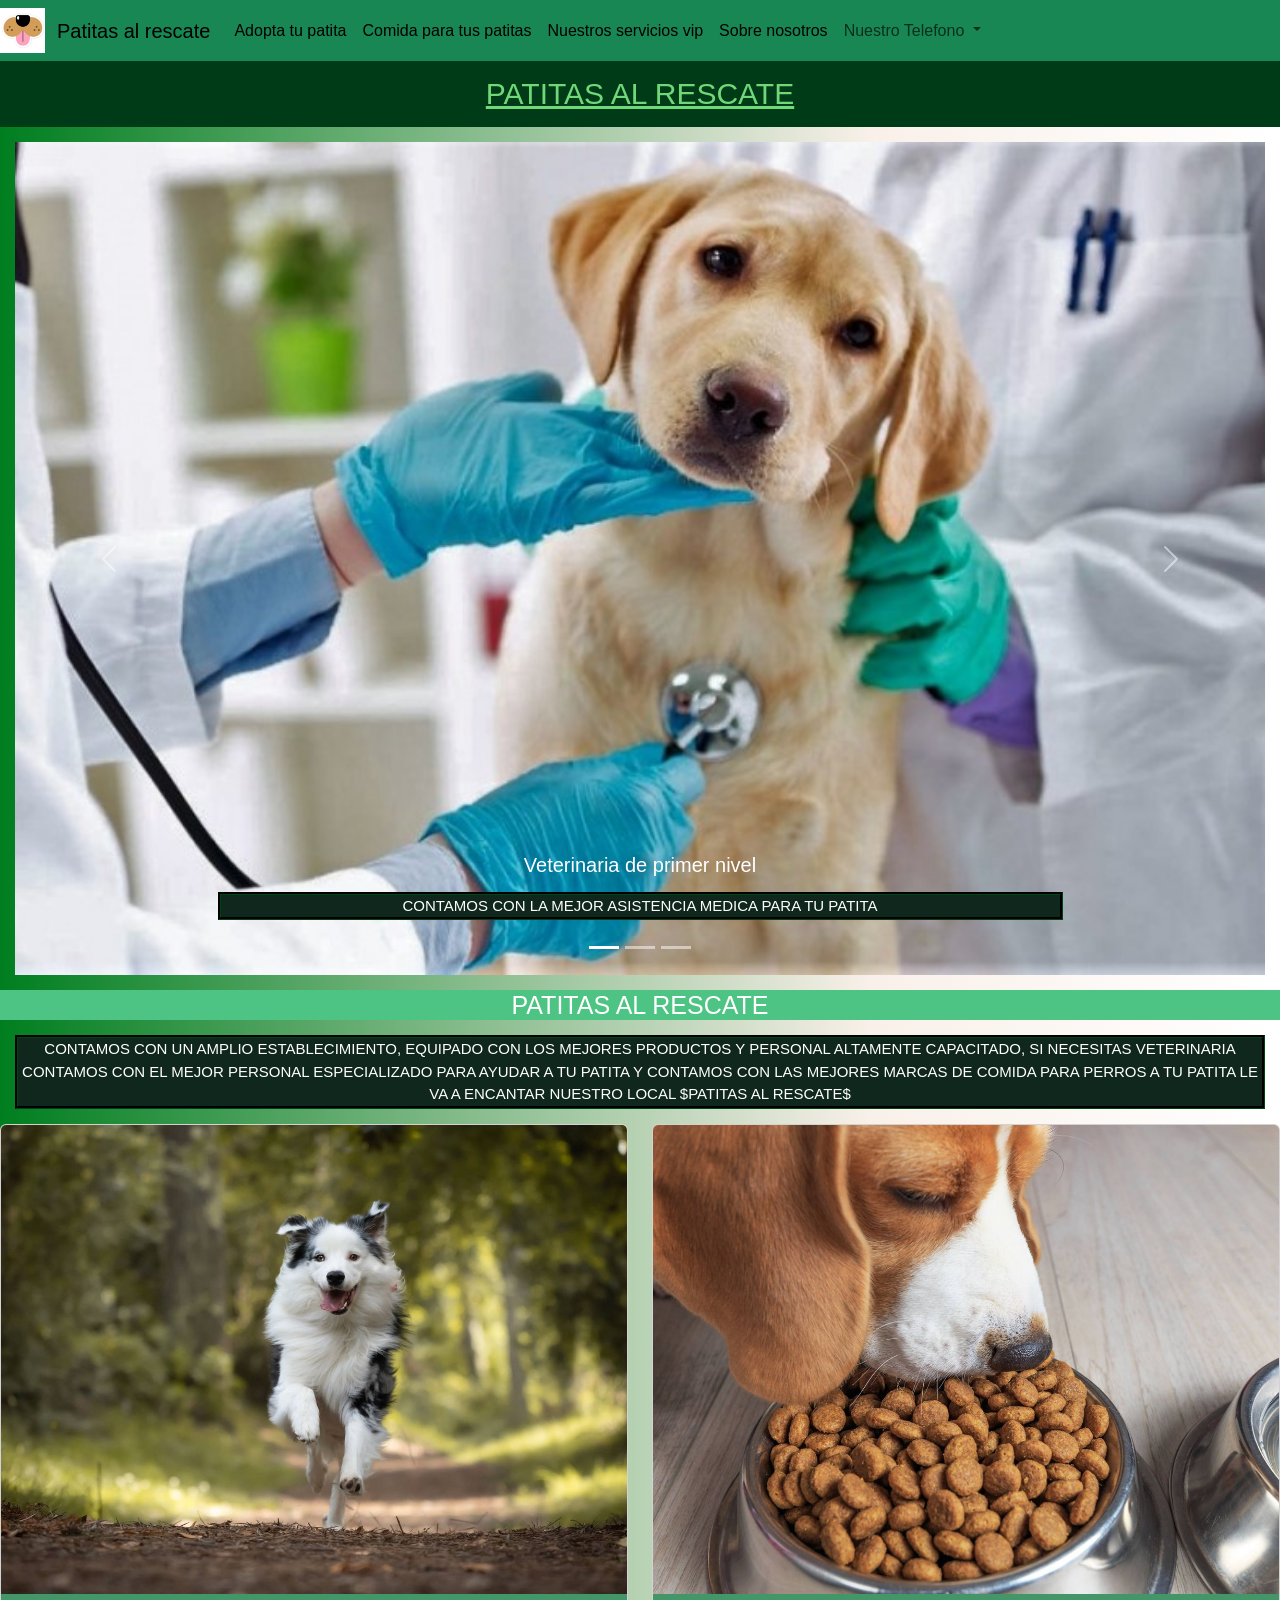
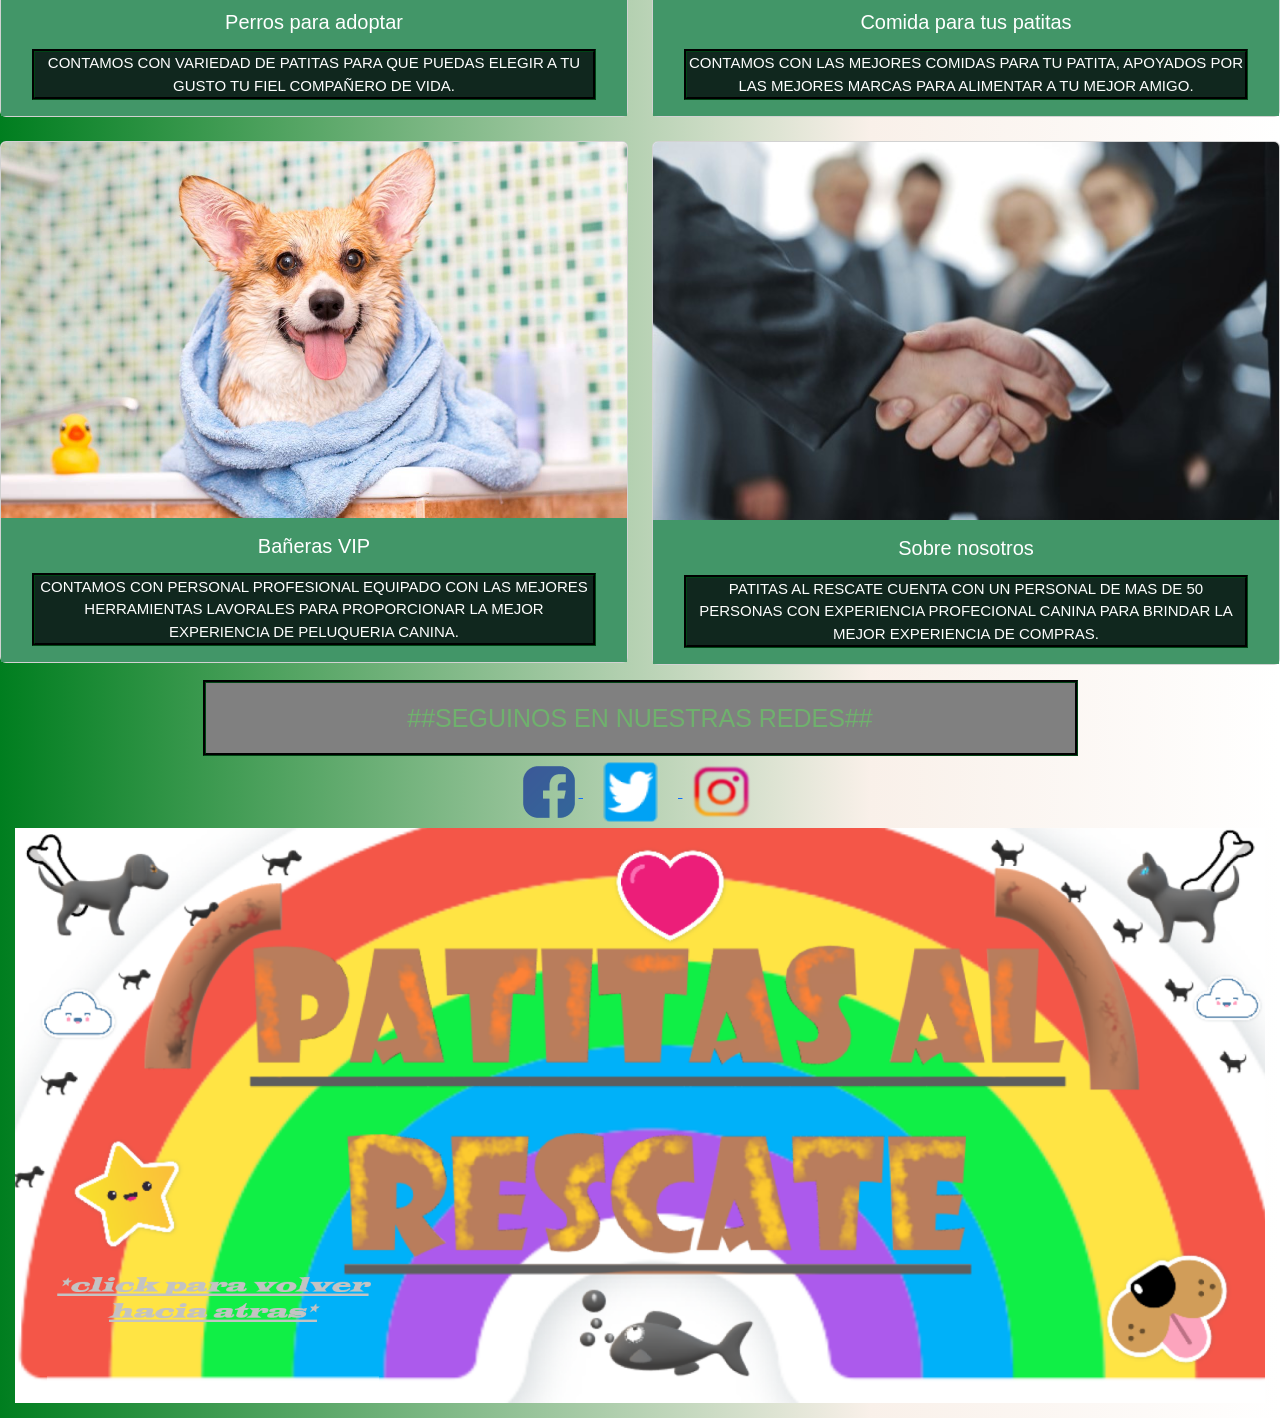
<file: index.html>
<!doctype html>
<html lang="en">
  <head>
    <!-- Required meta tags -->
    <meta charset="utf-8">
    <meta name="viewport" content="width=device-width, initial-scale=1">
    <meta name="keywords" content="Comida para perros,veterinaria,baño para mascotas,fotos de perros,local para accesorios de mascotas">
    <meta name="description" content="Patitas al rescate se dedica a mantener al dia tu perro,te damos los mejores consejos para tus patitas,te ofrecemos las mejores marcas de comidas para perros y el mejor servicio de peluqueria canina.">

   <!-- inicia boostrap -->
    <link href="https://cdn.jsdelivr.net/npm/bootstrap@5.1.3/dist/css/bootstrap.min.css" rel="stylesheet" integrity="sha384-1BmE4kWBq78iYhFldvKuhfTAU6auU8tT94WrHftjDbrCEXSU1oBoqyl2QvZ6jIW3" crossorigin="anonymous">

    <title>Patitas al rescate</title>
    <link rel="stylesheet" href="css/style.css">
    <link rel="icon" href="img/icono.png">
    <link rel="stylesheet" href="https://cdnjs.cloudflare.com/ajax/libs/animate.css/4.1.1/animate.min.css"/>

  </head>

  <!-- inicia body -->
  <body class="animate__animated animate__bounceInLeft">
    <!-- inicia nav -->
  <nav class="sticky-top navbar navbar-expand-lg navbar-light bg-success">
      <img src="img/icono.png" alt="" width="45" height="45">
  <div class="container-fluid">
    <a class="navbar-brand" href="index.html">Patitas al rescate</a>
    <button class="navbar-toggler" type="button" data-bs-toggle="collapse" data-bs-target="#navbarSupportedContent" aria-controls="navbarSupportedContent" aria-expanded="false" aria-label="Toggle navigation">
      <span class="navbar-toggler-icon"></span>
    </button>
    <div class="collapse navbar-collapse" id="navbarSupportedContent">
      <ul class="navbar-nav me-auto mb-2 mb-lg-0">
        <li class="nav-item">
          <a class="nav-link active" aria-current="page" href="paginas/perros.html">Adopta tu patita</a>
        </li>
        <li class="nav-item">
          <a class="nav-link active" aria-current="page" href="paginas/comidasparatuspatitas.html">Comida para tus patitas</a>
        </li>
        <li class="nav-item">
          <a class="nav-link active" aria-current="page" href="paginas/nuestros servicio de duchas vip.html">Nuestros servicios vip</a>
        </li>       
        <li class="nav-item">
          <a class="nav-link active" aria-current="page" href="paginas/sobre nosotros.html">Sobre nosotros</a>
        </li>
        <li class="nav-item dropdown">
          <a class="nav-link dropdown-toggle" href="#" id="navbarDropdown" role="button" data-bs-toggle="dropdown" aria-expanded="false">Nuestro Telefono
          </a>
          <ul class="dropdown-menu" aria-labelledby="navbarDropdown">
            <li><hr class="dropdown-divider"></li>
            <li><a class="nav-link active" href="#">Tel:0220-444-9342</a></li>
            <li><a class="nav-link active" href="#">WSP:15-9342-0430</a></li>
          </ul>
        </li>
      </ul>
    </div>
  </div>
  </nav>
<!-- cierra nav -->
<!-- inicia div -->
  <h1 class="decoraciontitulo decoraciontitulo--nuevo">Patitas Al Rescate</h1>
 <div id="carouselExampleCaptions" class="carousel slide margin" data-bs-ride="carousel">
  <div class="carousel-indicators">
    <button type="button" data-bs-target="#carouselExampleCaptions" data-bs-slide-to="0" class="active" aria-current="true" aria-label="Slide 1"></button>
    <button type="button" data-bs-target="#carouselExampleCaptions" data-bs-slide-to="1" aria-label="Slide 2"></button>
    <button type="button" data-bs-target="#carouselExampleCaptions" data-bs-slide-to="2" aria-label="Slide 3"></button>
  </div>
  <div class="carousel-inner">
    <div class="carousel-item active">
      <img src="img/procesador.jpg" class="d-block w-100" alt="foto de perro">
      <div class="carousel-caption d-none d-md-block">
        <h5>Veterinaria de primer nivel</h5>
        <p>Contamos con la mejor asistencia medica para tu patita</p>
      </div>
    </div>
    <div class="carousel-item">
      <img src="img/foodprimeracalidad1.jpeg" class="d-block w-100" alt="foto de perro">
      <div class="carousel-caption d-none d-md-block">
        <h5>Comida de calidad para tus patitas</h5>
        <p>Contamos con amplia cantidad de marcas que apoyan nuestro local y elegi la que mas te guste para tus patitas</p>
      </div>
    </div>
    <div class="carousel-item">
      <img src="img/perrosn1.jpeg" class="d-block w-100" alt="foto de perro">
      <div class="carousel-caption d-none d-md-block">
        <h5 class="text-right">Servicio de duchas vip</h5>
        <p>Contamos con expertos en peluqueria canina con los mas altos requisitos de limpieza como :
        baño,cepillado,cortes de pelo ,etc.</p>
      </div>
    </div>
  </div>
  <button class="carousel-control-prev" type="button" data-bs-target="#carouselExampleCaptions" data-bs-slide="prev">
    <span class="carousel-control-prev-icon" aria-hidden="true"></span>
    <span class="visually-hidden">Previous</span>
  </button>
  <button class="carousel-control-next" type="button" data-bs-target="#carouselExampleCaptions" data-bs-slide="next">
    <span class="carousel-control-next-icon" aria-hidden="true"></span>
    <span class="visually-hidden">Next</span>
  </button>
 </div>
  <h3>Patitas al rescate</h3>
  <p>Contamos con un amplio establecimiento, equipado con los mejores productos y personal altamente capacitado, si necesitas veterinaria contamos con el mejor personal especializado para ayudar a tu patita y contamos con las mejores marcas de comida para perros a tu patita le va a encantar nuestro local $Patitas Al Rescate$</p>
<!-- cierra div -->
<!-- inicia div -->
  <div class="row row-cols-1 row-cols-md-2 g-4">
  <div class="col">
    <div class="card">
      <a href="paginas/perros.html" style="text-decoration:none" class="color">
      <img src="img/perris1.jpg" class="card-img-top d-block w-100" alt="foto de perros">
      <div class="card-body back">
        <h5 class="card-title text-midle">Perros para adoptar</h5></a>
        <p class="card-text">Contamos con variedad de patitas para que puedas elegir a tu gusto tu fiel compañero de vida.</p>
      </div>
    </div>
  </div>
  <div class="col">
    <div class="card">
      <a href="paginas/comidasparatuspatitas.html" style="text-decoration:none" class="color">
      <img src="img/perris2.jpg" class="card-img-top d-block w-100" alt="foto de perros">
      <div class="card-body back">
        <h5 class="card-title text-midle">Comida para tus patitas</h5></a>
        <p class="card-text">Contamos con las mejores comidas para tu patita, apoyados por las mejores marcas para alimentar a tu mejor amigo.</p>
      </div>
    </div>
  </div>
  <div class="col">
    <div class="card">
      <a href="paginas/nuestros servicio de duchas vip.html" style="text-decoration:none" class="color">
      <img src="img/perris3.jpg" class="card-img-top d-block w-100" alt="foto de perros">
      <div class="card-body back">
        <h5 class="card-title text-midle">Bañeras VIP</h5></a>
        <p class="card-text">Contamos con personal profesional equipado con las mejores herramientas lavorales para proporcionar la mejor experiencia de peluqueria canina.</p>
      </div>
    </div>
  </div>
  <div class="col">
    <div class="card">
      <a href="paginas/sobre nosotros.html" style="text-decoration:none" class="color">
      <img src="img/perris4.jpg" class="card-img-top d-block w-100" alt="foto de perros">
      <div class="card-body back">
        <h5 class="card-title text-midle">Sobre nosotros</h5></a>
        <p class="card-text">Patitas al rescate cuenta con un personal de mas de 50 personas con experiencia profecional canina para brindar la mejor experiencia de compras.</p>
      </div>
    </div>
   </div>
  </div>
<!-- cierra div -->

    <!-- Optional JavaScript; choose one of the two! -->

    <!-- Option 1: Bootstrap Bundle with Popper -->
    <script src="https://cdn.jsdelivr.net/npm/bootstrap@5.1.3/dist/js/bootstrap.bundle.min.js" integrity="sha384-ka7Sk0Gln4gmtz2MlQnikT1wXgYsOg+OMhuP+IlRH9sENBO0LRn5q+8nbTov4+1p" crossorigin="anonymous"></script>

    <!-- Option 2: Separate Popper and Bootstrap JS -->
    <!--
    <script src="https://cdn.jsdelivr.net/npm/@popperjs/core@2.10.2/dist/umd/popper.min.js" integrity="sha384-7+zCNj/IqJ95wo16oMtfsKbZ9ccEh31eOz1HGyDuCQ6wgnyJNSYdrPa03rtR1zdB" crossorigin="anonymous"></script>
    <script src="https://cdn.jsdelivr.net/npm/bootstrap@5.1.3/dist/js/bootstrap.min.js" integrity="sha384-QJHtvGhmr9XOIpI6YVutG+2QOK9T+ZnN4kzFN1RtK3zEFEIsxhlmWl5/YESvpZ13" crossorigin="anonymous"></script>
    -->
   <!-- inicia footer -->
  <footer class="margin">
    <h3 class="text-center">##Seguinos en nuestras redes##</h3>
    <a href="https://facebook.com" target="_blank">
      <img src="img/facebook.png" alt="Seguinos en facebook">
    </a>
    <a href="https://twitter.com" target="_blank">
      <img src="img/twitter.jpg" alt="Seguinos en twitter">
    </a>
    <a href="https://instagram.com" target="_blank">
      <img src="img/insta.jpg" alt="Seguinos en instagram">
    </a>
    <a href="index.html">
    <img src="img/logo.png" width="100%" height="auto" alt="logo de perros y gatos">
  </footer>
</body>
<!-- cierra body -->
</html>
</file>
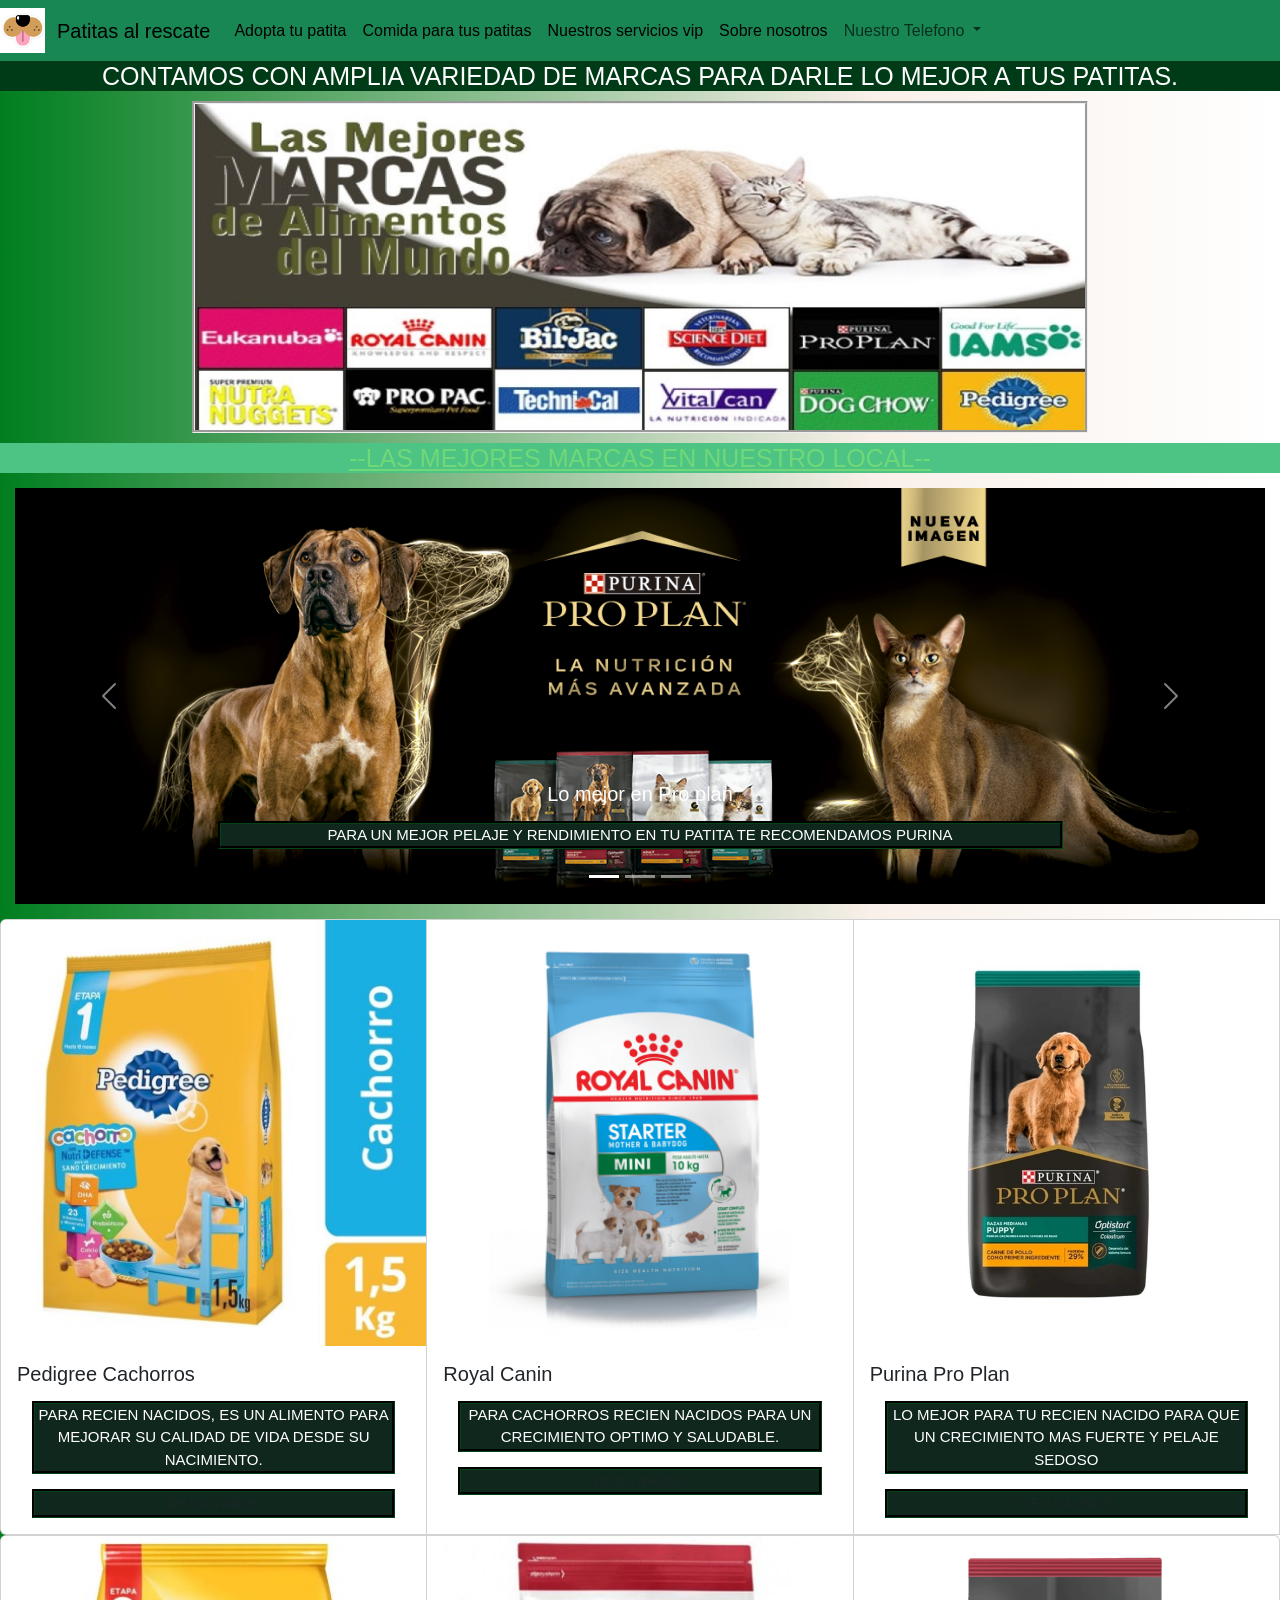
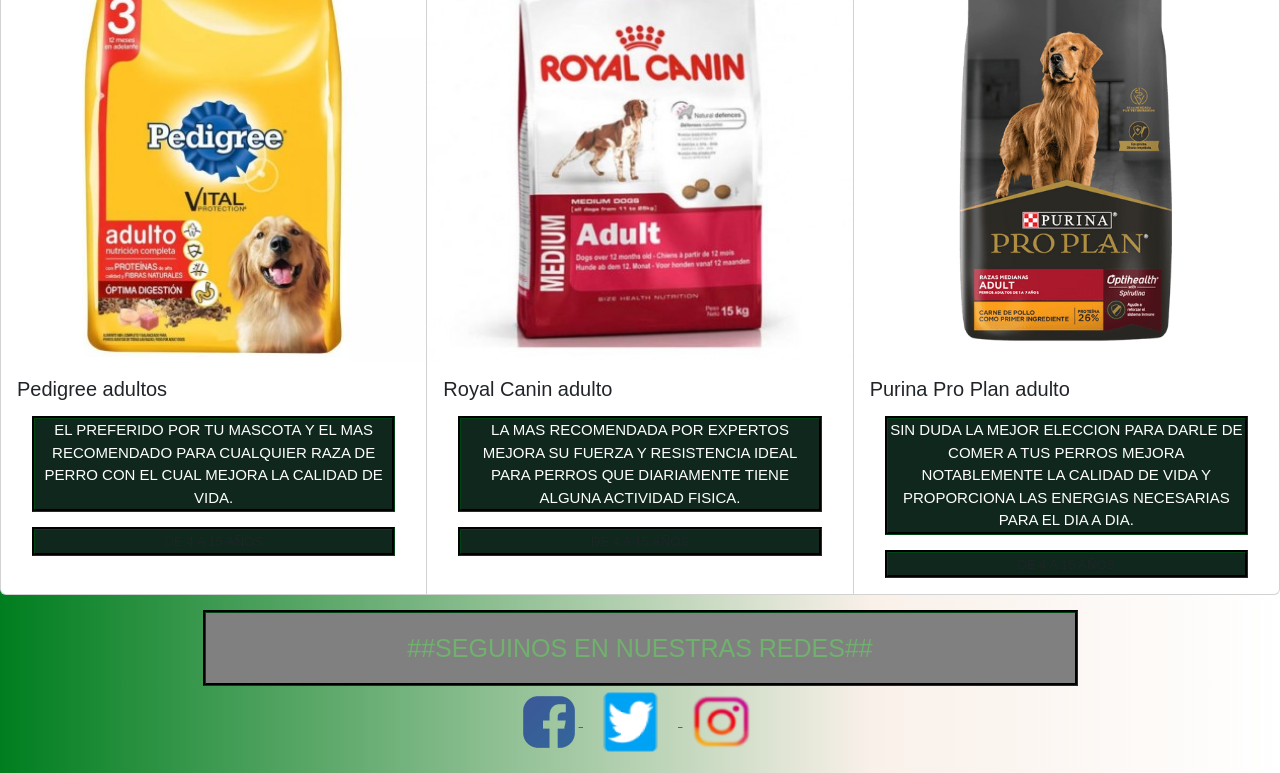
<file: paginas/comidasparatuspatitas.html>
<!doctype html>
<html lang="en">
  <head>
    <!-- Required meta tags -->
    <meta charset="utf-8">
    <meta name="viewport" content="width=device-width, initial-scale=1">
    <meta name="keywords" content="Comida para perros,Bolsas de comida,gustos de comidas,accesorios de mascotas">
    <meta name="description" content="Contamos con amplia cantidad de comida para tus patitas,lo mejor en productos de calidad para tu mejor amigo,apoyados por la mejores marcas.">

    <!-- Bootstrap CSS -->
    <link href="https://cdn.jsdelivr.net/npm/bootstrap@5.1.3/dist/css/bootstrap.min.css" rel="stylesheet" integrity="sha384-1BmE4kWBq78iYhFldvKuhfTAU6auU8tT94WrHftjDbrCEXSU1oBoqyl2QvZ6jIW3" crossorigin="anonymous">

    <title>Patitas al rescate</title>
    <link rel="stylesheet" href="../css/style.css">
    <link rel="icon" href="../img/icono.png">
    <link rel="stylesheet" href="https://cdnjs.cloudflare.com/ajax/libs/animate.css/4.1.1/animate.min.css"/>
  </head>
     <!-- inicia body -->
<body class="animate__animated animate__bounceInLeft">
    <!-- inicia nav -->
    <nav class="sticky-top navbar navbar-expand-lg navbar-light bg-success">
      <img src="../img/icono.png" alt="" width="45" height="45">
  <div class="container-fluid">
    <a class="navbar-brand" href="../index.html">Patitas al rescate</a>
    <button class="navbar-toggler" type="button" data-bs-toggle="collapse" data-bs-target="#navbarSupportedContent" aria-controls="navbarSupportedContent" aria-expanded="false" aria-label="Toggle navigation">
      <span class="navbar-toggler-icon"></span>
    </button>
    <div class="collapse navbar-collapse" id="navbarSupportedContent">
      <ul class="navbar-nav me-auto mb-2 mb-lg-0">
        <li class="nav-item">
          <a class="nav-link active" aria-current="page" href="../paginas/perros.html">Adopta tu patita</a>
        </li>
        <li class="nav-item">
          <a class="nav-link active" aria-current="page" href="../paginas/comidasparatuspatitas.html">Comida para tus patitas</a>
        </li>
        <li class="nav-item">
          <a class="nav-link active" aria-current="page" href="../paginas/nuestros servicio de duchas vip.html">Nuestros servicios vip</a>
        </li>       
        <li class="nav-item">
          <a class="nav-link active" aria-current="page" href="../paginas/sobre nosotros.html">Sobre nosotros</a>
        </li>
        <li class="nav-item dropdown">
          <a class="nav-link dropdown-toggle" href="#" id="navbarDropdown" role="button" data-bs-toggle="dropdown" aria-expanded="false">Nuestro Telefono
          </a>
          <ul class="dropdown-menu" aria-labelledby="navbarDropdown">
            <li><hr class="dropdown-divider"></li>
            <li><a class="nav-link active" href="#">Tel:0220-444-9342</a></li>
            <li><a class="nav-link active" href="#">WSP:15-9342-0430</a></li>
          </ul>
        </li>
      </ul>
    </div>
  </div>
</nav>

    <!-- Optional JavaScript; choose one of the two! -->

    <!-- Option 1: Bootstrap Bundle with Popper -->
    <script src="https://cdn.jsdelivr.net/npm/bootstrap@5.1.3/dist/js/bootstrap.bundle.min.js" integrity="sha384-ka7Sk0Gln4gmtz2MlQnikT1wXgYsOg+OMhuP+IlRH9sENBO0LRn5q+8nbTov4+1p" crossorigin="anonymous"></script>

    <!-- Option 2: Separate Popper and Bootstrap JS -->
    <!--
    <script src="https://cdn.jsdelivr.net/npm/@popperjs/core@2.10.2/dist/umd/popper.min.js" integrity="sha384-7+zCNj/IqJ95wo16oMtfsKbZ9ccEh31eOz1HGyDuCQ6wgnyJNSYdrPa03rtR1zdB" crossorigin="anonymous"></script>
    <script src="https://cdn.jsdelivr.net/npm/bootstrap@5.1.3/dist/js/bootstrap.min.js" integrity="sha384-QJHtvGhmr9XOIpI6YVutG+2QOK9T+ZnN4kzFN1RtK3zEFEIsxhlmWl5/YESvpZ13" crossorigin="anonymous"></script>
    -->
     <!-- inicia body -->
  <h3 class="bg-green2">Contamos con amplia variedad de marcas para darle lo mejor a tus patitas.</h3>
  <main>
    <a href="../index.html">
    <img src="../img/marcas registradas.jpg" id="img-center" alt="logo de marcas de comidas para perros" width="70%" class="imgstyle"></a>
  </main>

 <h3 class="decoraciontitulo decoraciontitulo--nuevo">--Las mejores marcas en nuestro local--</h3>
 <div id="carouselExampleCaptions" class="carousel slide margin" data-bs-ride="carousel">
  <div class="carousel-indicators">
    <button type="button" data-bs-target="#carouselExampleCaptions" data-bs-slide-to="0" class="active" aria-current="true" aria-label="Slide 1"></button>
    <button type="button" data-bs-target="#carouselExampleCaptions" data-bs-slide-to="1" aria-label="Slide 2"></button>
    <button type="button" data-bs-target="#carouselExampleCaptions" data-bs-slide-to="2" aria-label="Slide 3"></button>
  </div>
  <div class="carousel-inner">
    <div class="carousel-item active">
      <img src="../img/banerpurina.png" class="d-block w-100" alt="foto proplan">
      <div class="carousel-caption d-none d-md-block">
        <h5>Lo mejor en Pro plan</h5>
        <p>Para un mejor pelaje y rendimiento en tu patita te recomendamos purina</p>
      </div>
    </div>
    <div class="carousel-item">
      <img src="../img/royalcanin.png" class="d-block w-100" alt="foto royalcanin">
      <div class="carousel-caption d-none d-md-block">
        <h5>Comida equilibrada para todas las edades</h5>
        <p>Lo mejor para tu perro de la mano de Royal Canin</p>
      </div>
    </div>
    <div class="carousel-item">
      <img src="../img/pedigree1.png" class="d-block w-100" alt="foto pedigree">
      <div class="carousel-caption d-none d-md-block">
        <h5 class="text-right">Pedigree de alta calidad</h5>
        <p>Recomendado para cachorros y perros jovenes.</p>
      </div>
    </div>
  </div>
  <button class="carousel-control-prev" type="button" data-bs-target="#carouselExampleCaptions" data-bs-slide="prev">
    <span class="carousel-control-prev-icon" aria-hidden="true"></span>
    <span class="visually-hidden">Previous</span>
  </button>
  <button class="carousel-control-next" type="button" data-bs-target="#carouselExampleCaptions" data-bs-slide="next">
    <span class="carousel-control-next-icon" aria-hidden="true"></span>
    <span class="visually-hidden">Next</span>
  </button>
   </div>
 <!--inicia div --> 

    <div class="card-group">
    <div class="card">
    <img src="../img/pedigreec.jpg" class="card-img-top" alt="foto comida para perros">
    <div class="card-body">
      <h5 class="card-title">Pedigree Cachorros</h5>
      <p class="card-text">Para recien nacidos, es un alimento para mejorar su calidad de vida desde su nacimiento.</p>
      <p class="card-text"><small class="text-muted">De 0 a 4 años</small></p>
    </div>
  </div>
  <div class="card">
    <img src="../img/royal_canin1.png" class="card-img-top" alt="foto comida para perros">
    <div class="card-body">
      <h5 class="card-title">Royal Canin</h5>
      <p class="card-text">Para cachorros recien nacidos para un crecimiento optimo y saludable.</p>
      <p class="card-text"><small class="text-muted">De 0 a 4 años</small></p>
    </div>
  </div>
  <div class="card">
    <img src="../img/comira_purina_dog22.jpg" class="card-img-top" alt="foto comida para perros">
    <div class="card-body">
      <h5 class="card-title">Purina Pro Plan</h5>
      <p class="card-text">Lo mejor para tu recien nacido para que un crecimiento mas fuerte y pelaje sedoso</p>
      <p class="card-text"><small class="text-muted">De 0 a 4 años</small></p>
    </div>
  </div>
     <!--inicia div1 -->
        <!-- inicia div2 -->
  <div class="card-group">
  <div class="card">
    <img src="../img/pedigreec2.jpg" class="card-img-top" alt="foto comida para perros">
    <div class="card-body">
      <h5 class="card-title">Pedigree adultos</h5>
      <p class="card-text">El preferido por tu mascota y el mas recomendado para cualquier raza de perro con el cual mejora la calidad de vida.</p>
      <p class="card-text"><small class="text-muted">De 4 a 15 años</small></p>
    </div>
  </div>
  <div class="card">
    <img src="../img/royal_canin2.png" class="card-img-top" alt="foto comida para perros">
    <div class="card-body">
      <h5 class="card-title">Royal Canin adulto</h5>
      <p class="card-text">La mas recomendada por expertos mejora su fuerza y resistencia ideal para perros que diariamente tiene alguna actividad fisica.</p>
      <p class="card-text"><small class="text-muted">De 4 a 15 años</small></p>
    </div>
  </div>
  <div class="card">
    <img src="../img/comira_purina_dog12.png" class="card-img-top" alt="foto comida para perros">
    <div class="card-body">
      <h5 class="card-title">Purina Pro Plan adulto</h5>
      <p class="card-text">Sin duda la mejor eleccion para darle de comer a tus perros mejora notablemente la calidad de vida y proporciona las energias necesarias para el dia a dia.</p>
      <p class="card-text"><small class="text-muted">De 4 a 15 años</small></p>
    </div>
   </div>
  </div>
 </div>
 <!-- cierra div2 -->
  <footer class="margin">
    <h3 class="text-center">##Seguinos en nuestras redes##</h3>
    <a href="https://facebook.com" target="_blank">
      <img src="../img/facebook.png" alt="Seguinos en facebook">
    </a>
    <a href="https://twitter.com" target="_blank">
      <img src="../img/twitter.jpg" alt="Seguinos en twitter">
    </a>
    <a href="https://instagram.com" target="_blank">
      <img src="../img/insta.jpg" alt="Seguinos en instagram">
    </a>
  </footer>
   <!-- cierra footer -->
</body>
  <!-- cierra body -->
</html>
</file>
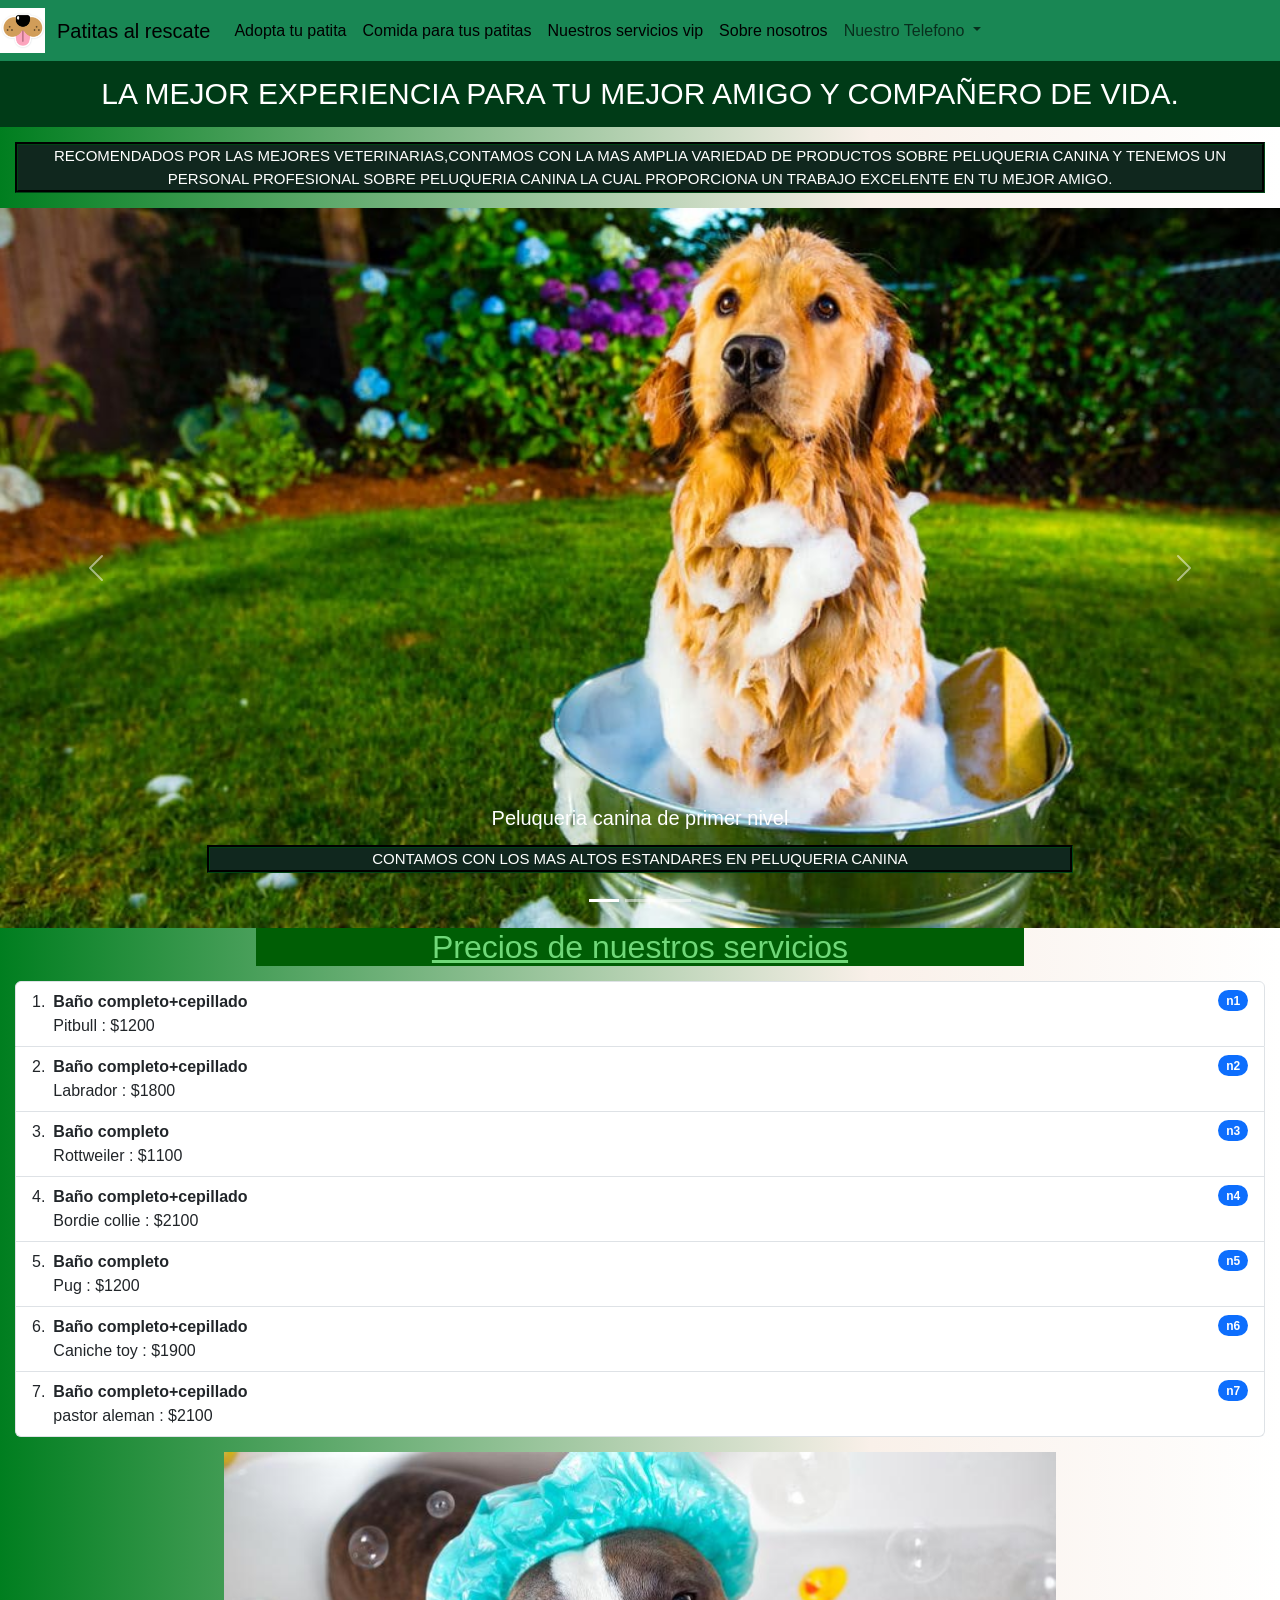
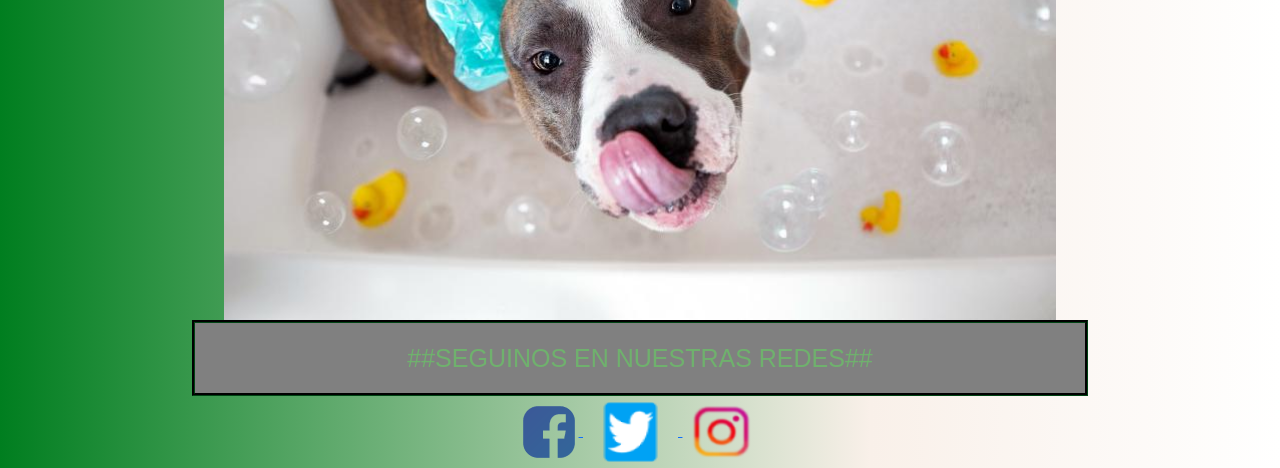
<file: paginas/nuestros servicio de duchas vip.html>
<!doctype html>
<html lang="en">
  <head>
    <!-- Required meta tags -->
    <meta charset="utf-8">
    <meta name="viewport" content="width=device-width, initial-scale=1">
    <meta name="keywords" content="Baño para perros,Limpieza canina,Baño para mascotas,Fotos de baño de perros,accesorios para bañeras caninas">
    <meta name="description" content="Baño canino para cualquier raza de perro,se corta pelo y se hace un excelente trabajo de peluqueria canina.">

    <!-- Bootstrap CSS -->
    <link href="https://cdn.jsdelivr.net/npm/bootstrap@5.1.3/dist/css/bootstrap.min.css" rel="stylesheet" integrity="sha384-1BmE4kWBq78iYhFldvKuhfTAU6auU8tT94WrHftjDbrCEXSU1oBoqyl2QvZ6jIW3" crossorigin="anonymous">

    <title>Patitas al rescate</title>
    <link rel="stylesheet" href="../css/style.css">
    <link rel="icon" href="../img/icono.png">
    <link rel="stylesheet" href="https://cdnjs.cloudflare.com/ajax/libs/animate.css/4.1.1/animate.min.css"/>
  </head>
  <body class="animate__animated animate__bounceInLeft">
    <!-- inicia nav -->
    <nav class="sticky-top navbar navbar-expand-lg navbar-light bg-success">
      <img src="../img/icono.png" alt="" width="45" height="45">
  <div class="container-fluid">
    <a class="navbar-brand" href="../index.html">Patitas al rescate</a>
    <button class="navbar-toggler" type="button" data-bs-toggle="collapse" data-bs-target="#navbarSupportedContent" aria-controls="navbarSupportedContent" aria-expanded="false" aria-label="Toggle navigation">
      <span class="navbar-toggler-icon"></span>
    </button>
    <div class="collapse navbar-collapse" id="navbarSupportedContent">
      <ul class="navbar-nav me-auto mb-2 mb-lg-0">
        <li class="nav-item">
          <a class="nav-link active" aria-current="page" href="../paginas/perros.html">Adopta tu patita</a>
        </li>
        <li class="nav-item">
          <a class="nav-link active" aria-current="page" href="../paginas/comidasparatuspatitas.html">Comida para tus patitas</a>
        </li>
        <li class="nav-item">
          <a class="nav-link active" aria-current="page" href="../paginas/nuestros servicio de duchas vip.html">Nuestros servicios vip</a>
        </li>       
        <li class="nav-item">
          <a class="nav-link active" aria-current="page" href="../paginas/sobre nosotros.html">Sobre nosotros</a>
        </li>
        <li class="nav-item dropdown">
          <a class="nav-link dropdown-toggle" href="#" id="navbarDropdown" role="button" data-bs-toggle="dropdown" aria-expanded="false">Nuestro Telefono
          </a>
          <ul class="dropdown-menu" aria-labelledby="navbarDropdown">
            <li><hr class="dropdown-divider"></li>
            <li><a class="nav-link active" href="#">Tel:0220-444-9342</a></li>
            <li><a class="nav-link active" href="#">WSP:15-9342-0430</a></li>
          </ul>
        </li>
      </ul>
    </div>
  </div>
</nav>
<h1 class="bg-green2">La mejor experiencia para tu mejor amigo y compañero de vida.</h1>
<p>Recomendados por las mejores veterinarias,contamos con la mas amplia variedad de productos sobre peluqueria canina y tenemos un personal profesional sobre peluqueria canina la cual proporciona un trabajo excelente en tu mejor amigo.</p>
<div id="carouselExampleCaptions" class="carousel slide" data-bs-ride="carousel">
  <div class="carousel-indicators">
    <button type="button" data-bs-target="#carouselExampleCaptions" data-bs-slide-to="0" class="active" aria-current="true" aria-label="Slide 1"></button>
    <button type="button" data-bs-target="#carouselExampleCaptions" data-bs-slide-to="1" aria-label="Slide 2"></button>
    <button type="button" data-bs-target="#carouselExampleCaptions" data-bs-slide-to="2" aria-label="Slide 3"></button>
  </div>
  <div class="carousel-inner">
    <div class="carousel-item active">
      <img src="../img/perros2.jpg" class="d-block w-100" alt="foto de perro">
      <div class="carousel-caption d-none d-md-block">
        <h5>Peluqueria canina de primer nivel</h5>
        <p>Contamos con los mas altos estandares en peluqueria canina</p>
      </div>
    </div>
    <div class="carousel-item">
      <img src="../img/perro5.jfif" class="d-block w-100" alt="foto de perro">
      <div class="carousel-caption d-none d-md-block">
        <h5>Cortes y baños completos para tus patitas</h5>
        <p>Contamos con amplia cantidad de bañeras equipadas con las mejores heramientas lavorales</p>
      </div>
    </div>
    <div class="carousel-item">
      <img src="../img/perro6.jfif" class="d-block w-100" alt="foto de perro">
      <div class="carousel-caption d-none d-md-block">
        <h5 class="text-right">Servicio de duchas vip</h5>
        <p>Contamos con expertos en peluqueria canina con los mas altos requisitos de limpieza como :
        baño,cepillado,cortes de pelo ,etc.</p>
      </div>
    </div>
  </div>
  <button class="carousel-control-prev" type="button" data-bs-target="#carouselExampleCaptions" data-bs-slide="prev">
    <span class="carousel-control-prev-icon" aria-hidden="true"></span>
    <span class="visually-hidden">Previous</span>
  </button>
  <button class="carousel-control-next" type="button" data-bs-target="#carouselExampleCaptions" data-bs-slide="next">
    <span class="carousel-control-next-icon" aria-hidden="true"></span>
    <span class="visually-hidden">Next</span>
  </button>
</div>
     <!-- cierra nav -->

    <!-- Optional JavaScript; choose one of the two! -->

    <!-- Option 1: Bootstrap Bundle with Popper -->
    <script src="https://cdn.jsdelivr.net/npm/bootstrap@5.1.3/dist/js/bootstrap.bundle.min.js" integrity="sha384-ka7Sk0Gln4gmtz2MlQnikT1wXgYsOg+OMhuP+IlRH9sENBO0LRn5q+8nbTov4+1p" crossorigin="anonymous"></script>

    <!-- Option 2: Separate Popper and Bootstrap JS -->
    <!--
    <script src="https://cdn.jsdelivr.net/npm/@popperjs/core@2.10.2/dist/umd/popper.min.js" integrity="sha384-7+zCNj/IqJ95wo16oMtfsKbZ9ccEh31eOz1HGyDuCQ6wgnyJNSYdrPa03rtR1zdB" crossorigin="anonymous"></script>
    <script src="https://cdn.jsdelivr.net/npm/bootstrap@5.1.3/dist/js/bootstrap.min.js" integrity="sha384-QJHtvGhmr9XOIpI6YVutG+2QOK9T+ZnN4kzFN1RtK3zEFEIsxhlmWl5/YESvpZ13" crossorigin="anonymous"></script>
    -->
<!-- inicia footer -->
<h2  class="decoraciontitulo decoraciontitulo--nuevo">Precios de nuestros servicios</h2>
<ol class="list-group list-group-numbered margin">
  <li class="list-group-item d-flex justify-content-between align-items-start">
    <div class="ms-2 me-auto">
      <div class="fw-bold">Baño completo+cepillado</div>
      Pitbull : $1200
    </div>
    <span class="badge bg-primary rounded-pill">n1</span>
  </li>
  <li class="list-group-item d-flex justify-content-between align-items-start">
    <div class="ms-2 me-auto">
      <div class="fw-bold">Baño completo+cepillado</div>
      Labrador : $1800
    </div>
    <span class="badge bg-primary rounded-pill">n2</span>
  </li>
  <li class="list-group-item d-flex justify-content-between align-items-start">
    <div class="ms-2 me-auto">
      <div class="fw-bold">Baño completo</div>
      Rottweiler : $1100
    </div>
    <span class="badge bg-primary rounded-pill">n3</span>
  </li>
    <li class="list-group-item d-flex justify-content-between align-items-start">
    <div class="ms-2 me-auto">
      <div class="fw-bold">Baño completo+cepillado</div>
      Bordie collie : $2100
    </div>
    <span class="badge bg-primary rounded-pill">n4</span>
  </li>
    <li class="list-group-item d-flex justify-content-between align-items-start">
    <div class="ms-2 me-auto">
      <div class="fw-bold">Baño completo</div>
      Pug : $1200
    </div>
    <span class="badge bg-primary rounded-pill">n5</span>
  </li>
    <li class="list-group-item d-flex justify-content-between align-items-start">
    <div class="ms-2 me-auto">
      <div class="fw-bold">Baño completo+cepillado</div>
      Caniche toy : $1900
    </div>
    <span class="badge bg-primary rounded-pill">n6</span>
  </li>
    <li class="list-group-item d-flex justify-content-between align-items-start">
    <div class="ms-2 me-auto">
      <div class="fw-bold">Baño completo+cepillado</div>
      pastor aleman : $2100
    </div>
    <span class="badge bg-primary rounded-pill">n7</span>
  </li>
</ol>

<img src="../img/perrin2.jpg" class="" alt="foto de perro" id="img-center" width="65%">

  <footer>
    <h3 class="text-center">##Seguinos en nuestras redes##</h3>
    <a href="https://facebook.com" target="_blank">
      <img src="../img/facebook.png" alt="Seguinos en facebook">
    </a>
    <a href="https://twitter.com" target="_blank">
      <img src="../img/twitter.jpg" alt="Seguinos en twitter">
    </a>
    <a href="https://instagram.com" target="_blank">
      <img src="../img/insta.jpg" alt="Seguinos en instagram">
    </a>
  </footer>
<!-- cierra footer -->
  </body>
</html>
</file>
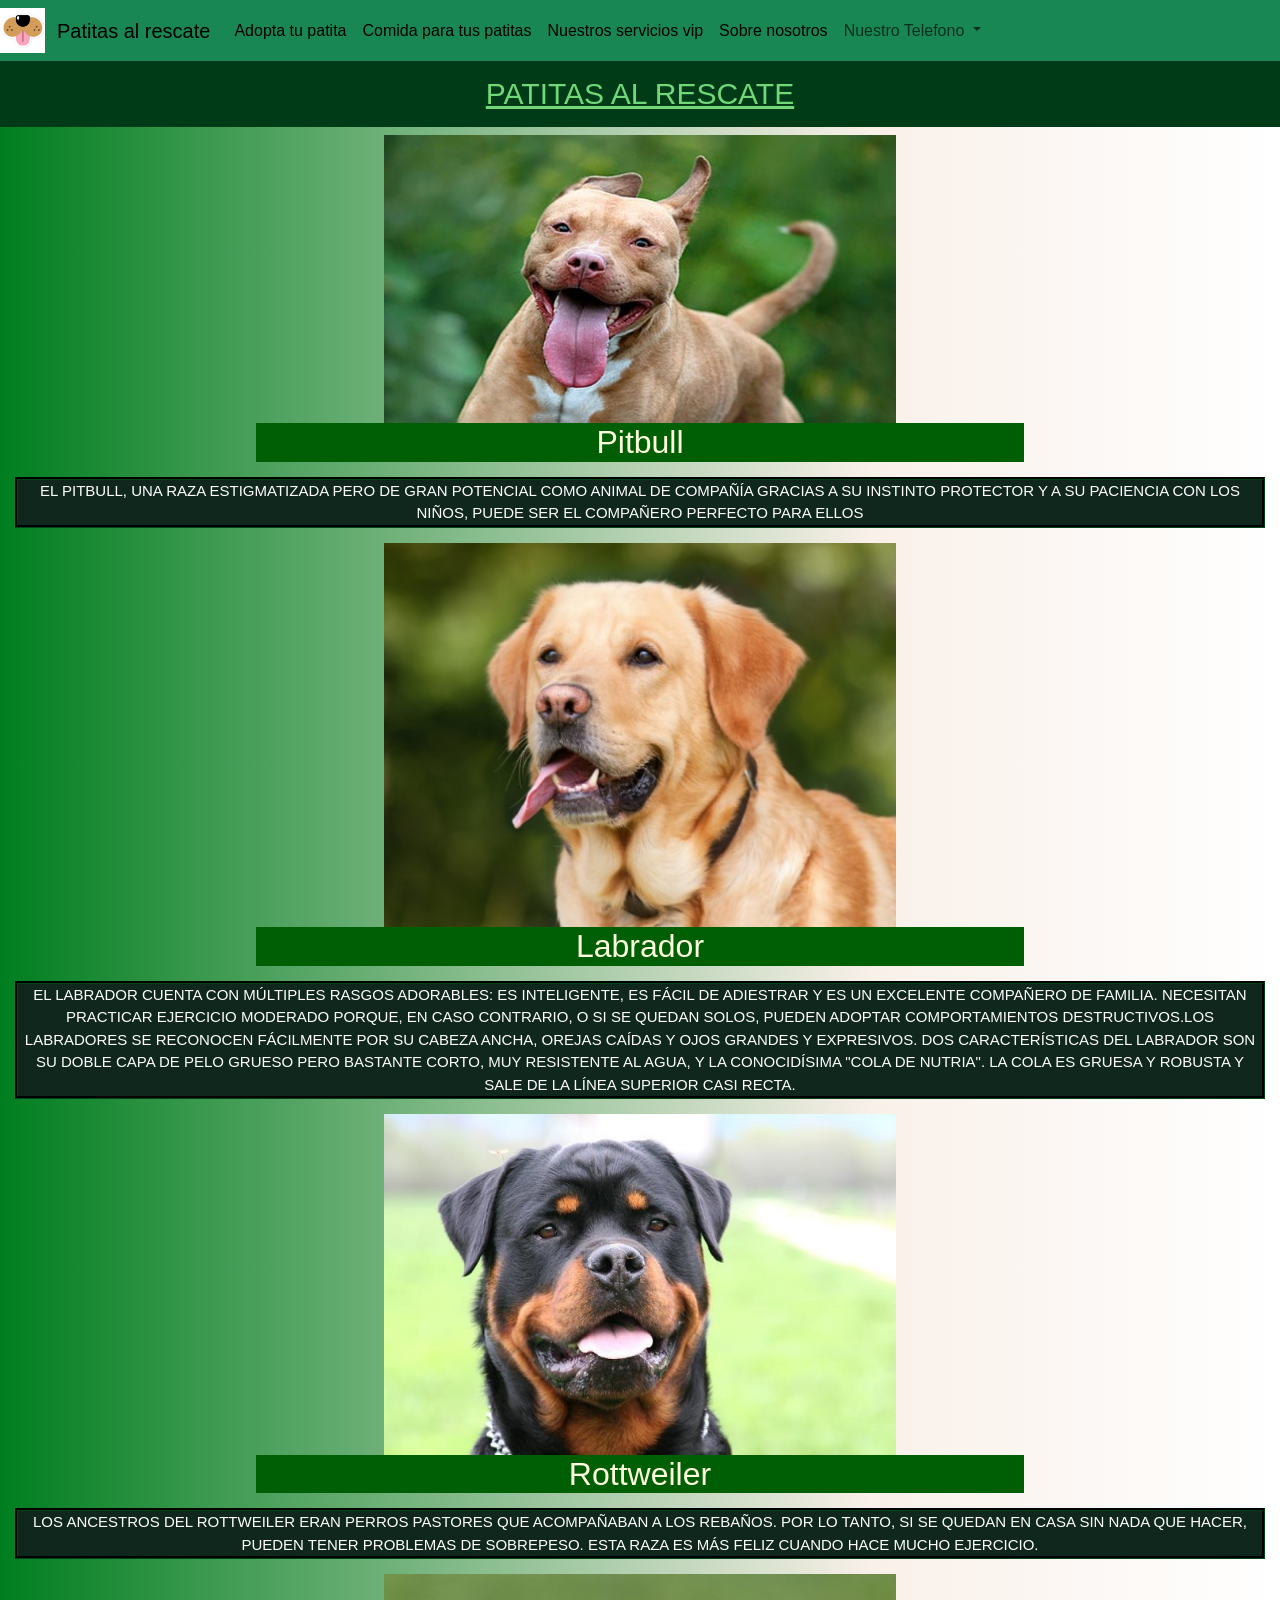
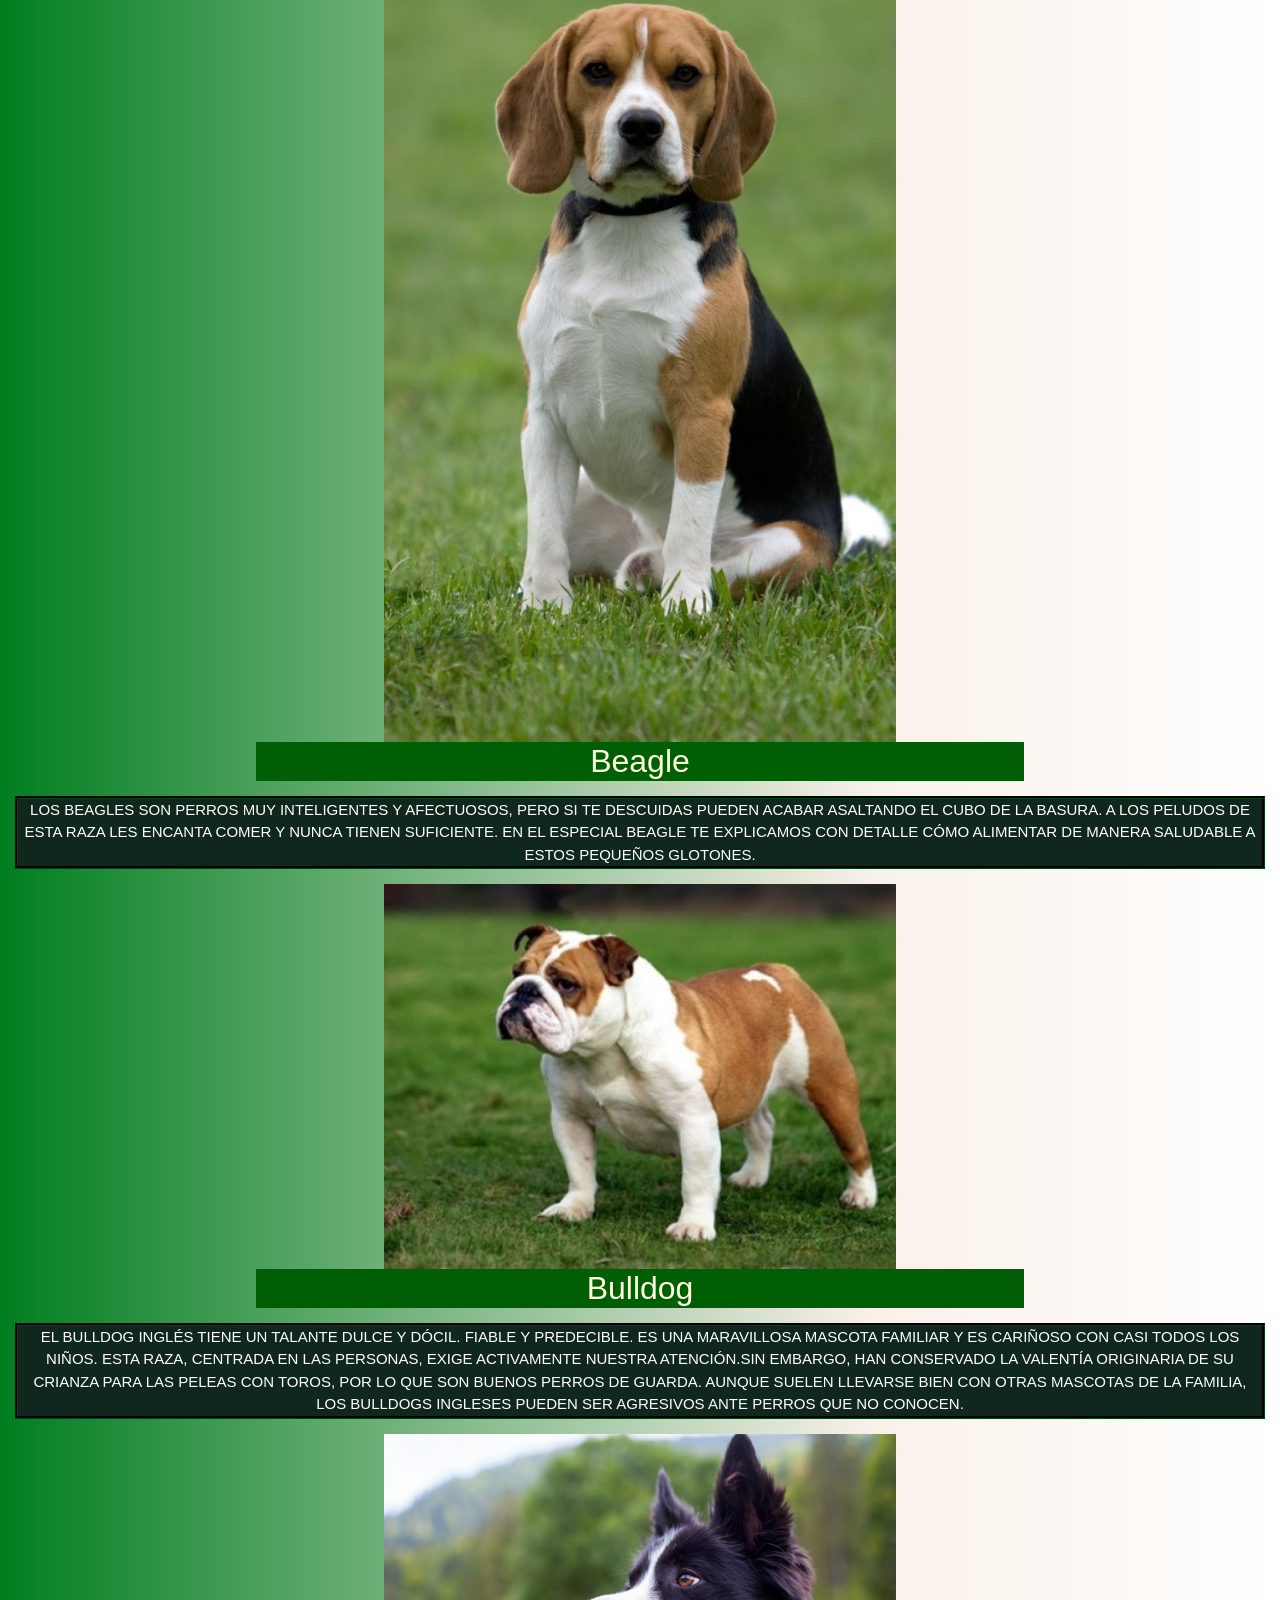
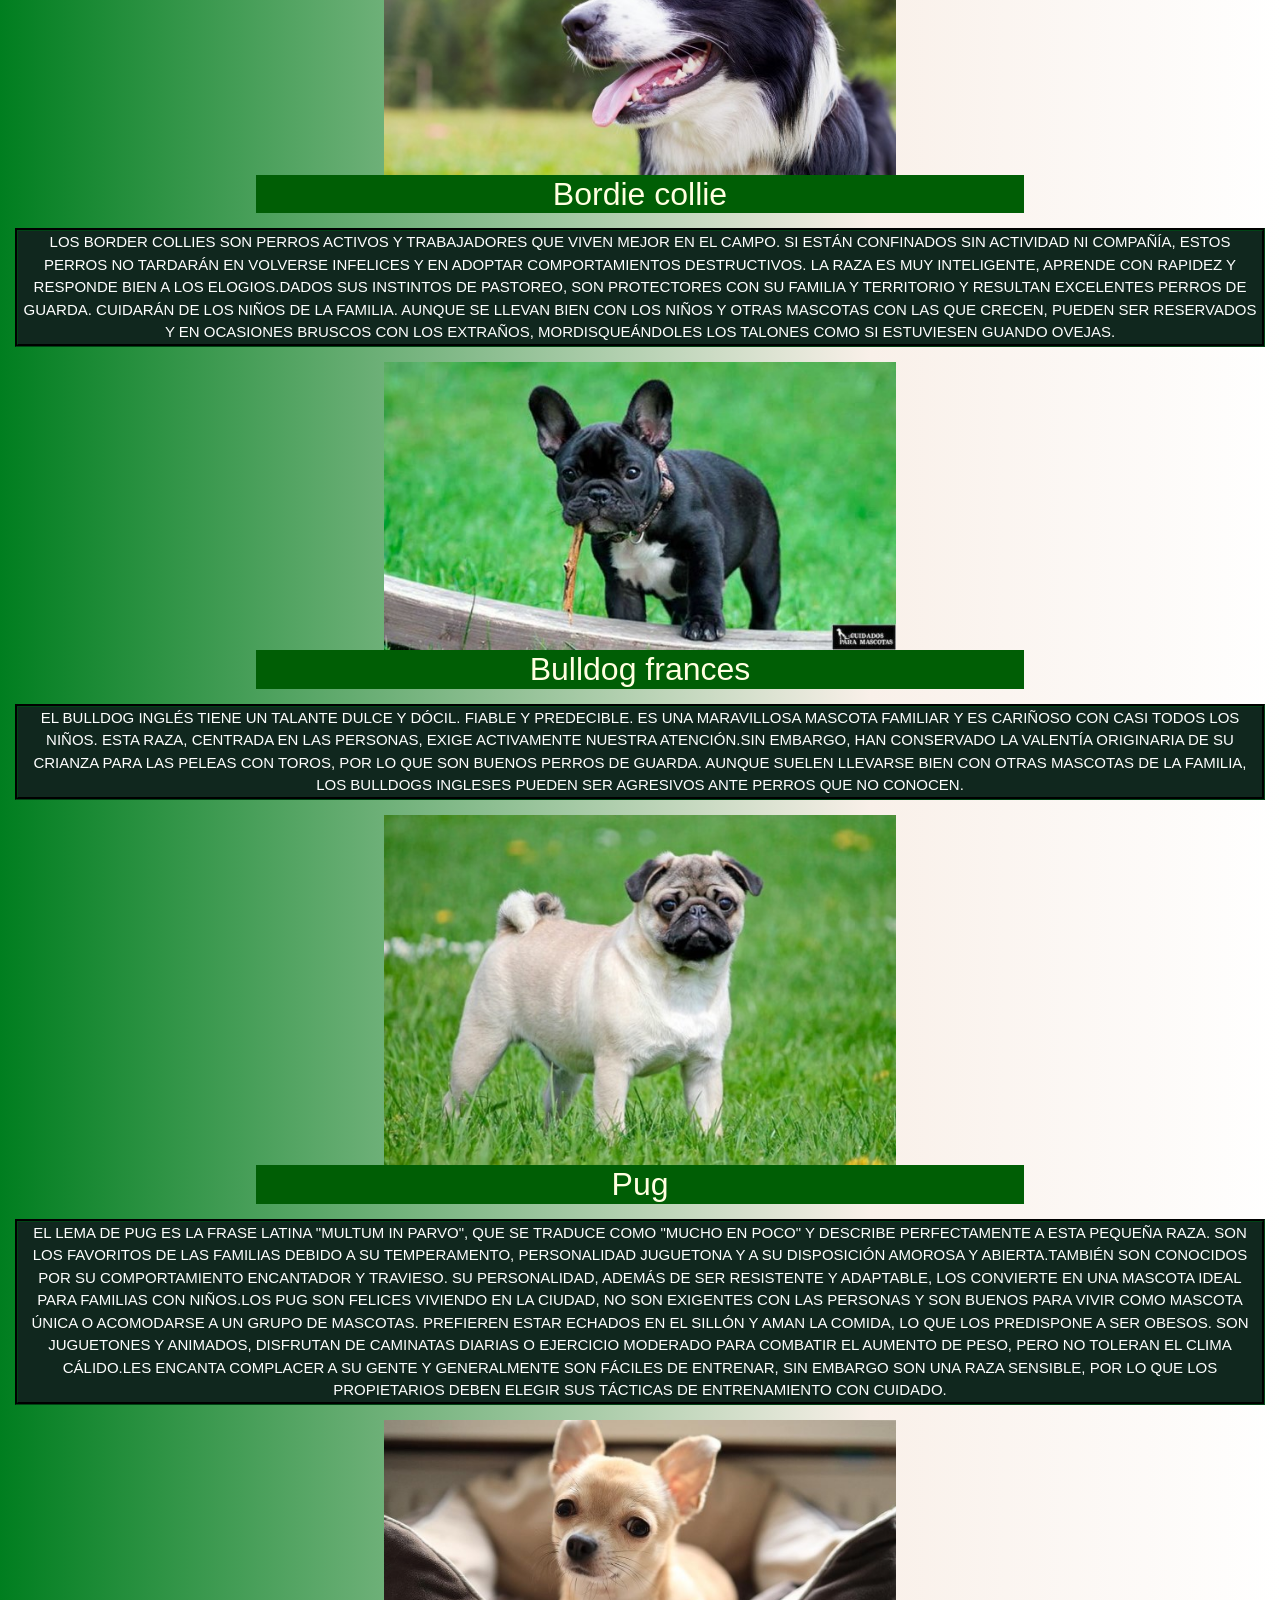
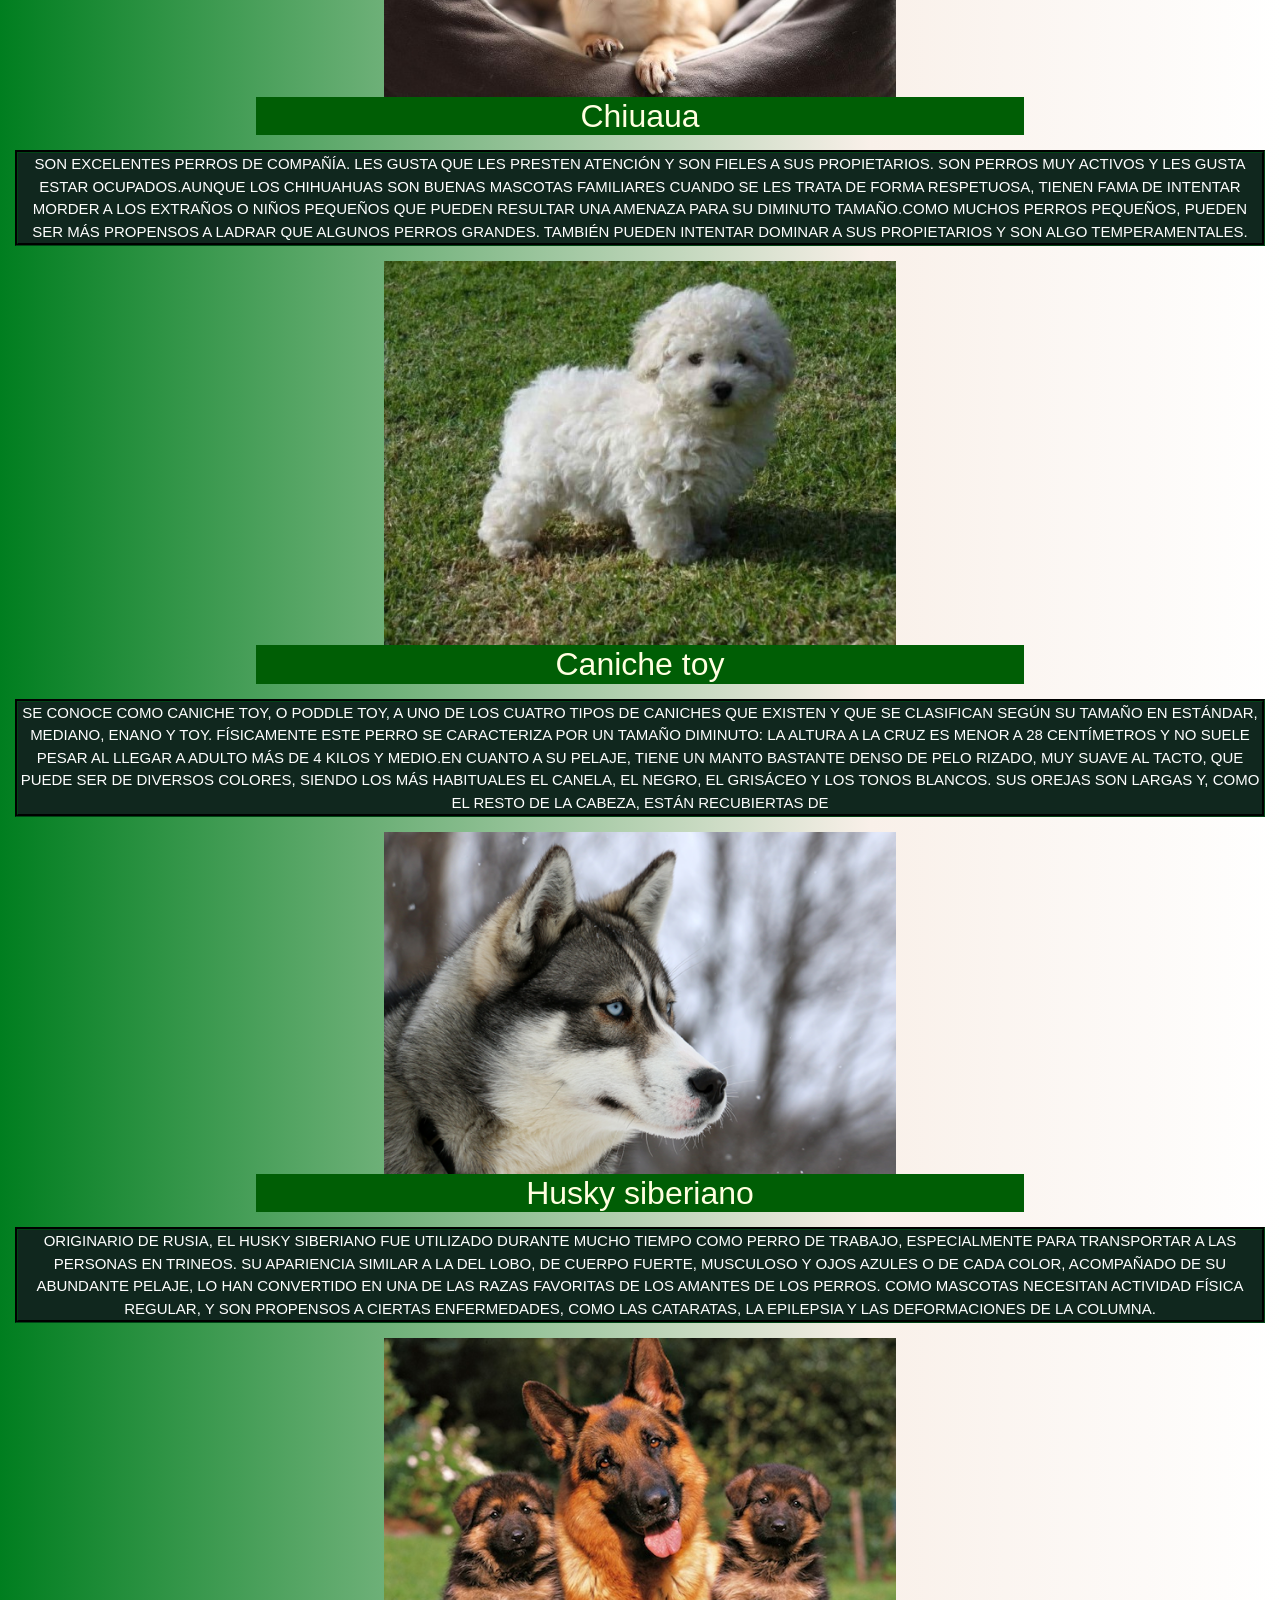
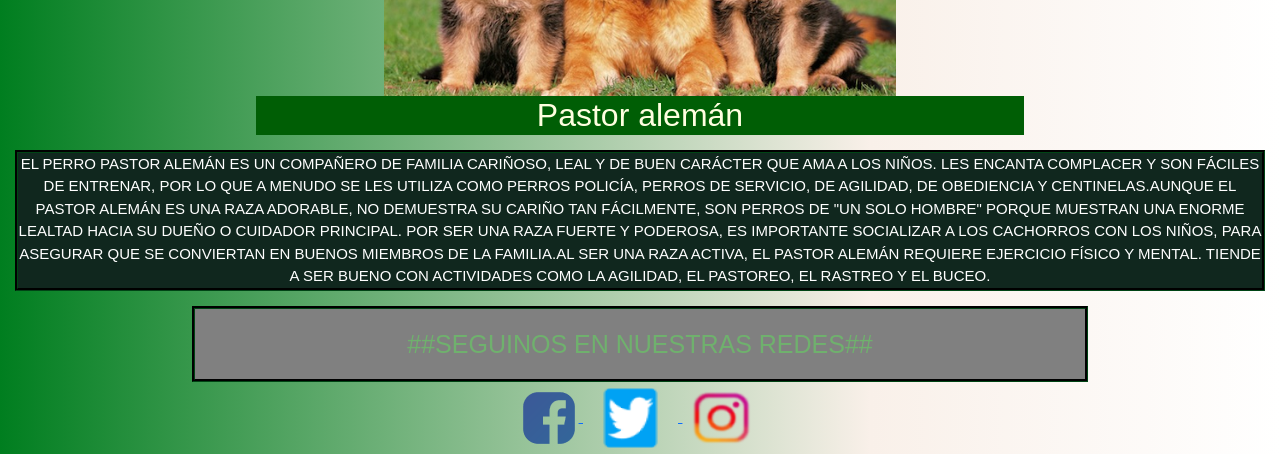
<file: paginas/perros.html>
<!doctype html>
<html lang="en">
  <head>
    <!-- Required meta tags -->
    <meta charset="utf-8">
    <meta name="viewport" content="width=device-width, initial-scale=1">
    <meta name="keywords" content="Perros grandes,Perros chicos,Cachorros,Descripcion animal,Razas de perros">
    <meta name="description" content="Unas caracteristicas y ayuda para saber como son las distintas razas de perros y conocer mas acerca de tu mejor amigo y compañero de vida.">

    <!-- Bootstrap CSS -->
    <link href="https://cdn.jsdelivr.net/npm/bootstrap@5.1.3/dist/css/bootstrap.min.css" rel="stylesheet" integrity="sha384-1BmE4kWBq78iYhFldvKuhfTAU6auU8tT94WrHftjDbrCEXSU1oBoqyl2QvZ6jIW3" crossorigin="anonymous">

    <title>Patitas al rescate</title>
    <link rel="stylesheet" href="../css/style.css">
    <link rel="icon" href="../img/icono.png">
    <link rel="stylesheet" href="https://cdnjs.cloudflare.com/ajax/libs/animate.css/4.1.1/animate.min.css"/>
  </head>
   <body class="animate__animated animate__bounceInLeft">
    <!-- inicia nav -->
    <nav class="sticky-top navbar navbar-expand-lg navbar-light bg-success nav-flex">
      <img src="../img/icono.png" alt="" width="45" height="45">
  <div class="container-fluid">
    <a class="navbar-brand" href="../index.html">Patitas al rescate</a>
    <button class="navbar-toggler" type="button" data-bs-toggle="collapse" data-bs-target="#navbarSupportedContent" aria-controls="navbarSupportedContent" aria-expanded="false" aria-label="Toggle navigation">
      <span class="navbar-toggler-icon"></span>
    </button>
    <div class="collapse navbar-collapse" id="navbarSupportedContent">
      <ul class="navbar-nav me-auto mb-2 mb-lg-0">
        <li class="nav-item">
          <a class="nav-link active" aria-current="page" href="../paginas/perros.html">Adopta tu patita</a>
        </li>
        <li class="nav-item">
          <a class="nav-link active" aria-current="page" href="../paginas/comidasparatuspatitas.html">Comida para tus patitas</a>
        </li>
        <li class="nav-item">
          <a class="nav-link active" aria-current="page" href="../paginas/nuestros servicio de duchas vip.html">Nuestros servicios vip</a>
        </li>       
        <li class="nav-item">
          <a class="nav-link active" aria-current="page" href="../paginas/sobre nosotros.html">Sobre nosotros</a>
        </li>
        <li class="nav-item dropdown">
          <a class="nav-link dropdown-toggle" href="#" id="navbarDropdown" role="button" data-bs-toggle="dropdown" aria-expanded="false">Nuestro Telefono
          </a>
          <ul class="dropdown-menu" aria-labelledby="navbarDropdown">
            <li><hr class="dropdown-divider"></li>
            <li><a class="nav-link active" href="#">Tel:0220-444-9342</a></li>
            <li><a class="nav-link active" href="#">WSP:15-9342-0430</a></li>
          </ul>
        </li>
      </ul>
    </div>
  </div>
 </nav>
     <!-- cierra nav -->

    <!-- Optional JavaScript; choose one of the two! -->

    <!-- Option 1: Bootstrap Bundle with Popper -->
    <script src="https://cdn.jsdelivr.net/npm/bootstrap@5.1.3/dist/js/bootstrap.bundle.min.js" integrity="sha384-ka7Sk0Gln4gmtz2MlQnikT1wXgYsOg+OMhuP+IlRH9sENBO0LRn5q+8nbTov4+1p" crossorigin="anonymous"></script>

    <!-- Option 2: Separate Popper and Bootstrap JS -->
    <!--
    <script src="https://cdn.jsdelivr.net/npm/@popperjs/core@2.10.2/dist/umd/popper.min.js" integrity="sha384-7+zCNj/IqJ95wo16oMtfsKbZ9ccEh31eOz1HGyDuCQ6wgnyJNSYdrPa03rtR1zdB" crossorigin="anonymous"></script>
    <script src="https://cdn.jsdelivr.net/npm/bootstrap@5.1.3/dist/js/bootstrap.min.js" integrity="sha384-QJHtvGhmr9XOIpI6YVutG+2QOK9T+ZnN4kzFN1RtK3zEFEIsxhlmWl5/YESvpZ13" crossorigin="anonymous"></script>
    -->
  <aside>	
		<h1 class="decoraciontitulo decoraciontitulo--nuevo">Patitas al rescate</h1>

		<img src="../img/pitbull-corriendo.jpg" id="img-center" alt="perro pitbull" width="40%">
    <h2>Pitbull</h2>
    <p>El pitbull, una raza estigmatizada pero de gran potencial como animal de compañía Gracias a su instinto protector y a su paciencia con los niños, puede ser el compañero perfecto para ellos</p> 

		<img src="../img/Labrador_Retriever.jpg" id="img-center" width="40%" alt="perro labrador">
    <h2>Labrador</h2>
    <p>El Labrador cuenta con múltiples rasgos adorables: es inteligente, es fácil de adiestrar y es un excelente compañero de familia. Necesitan practicar ejercicio moderado porque, en caso contrario, o si se quedan solos, pueden adoptar comportamientos destructivos.Los labradores se reconocen fácilmente por su cabeza ancha, orejas caídas y ojos grandes y expresivos. Dos características del labrador son su doble capa de pelo grueso pero bastante corto, muy resistente al agua, y la conocidísima "cola de nutria". La cola es gruesa y robusta y sale de la línea superior casi recta.</p>

		<img src="../img/Rottweile-perro.jpg" id="img-center" width="40%" alt="perro rottweile">
    <h2>Rottweiler</h2>
    <p>Los ancestros del Rottweiler eran perros pastores que acompañaban a los rebaños. Por lo tanto, si se quedan en casa sin nada que hacer, pueden tener problemas de sobrepeso. Esta raza es más feliz cuando hace mucho ejercicio.</p>

		<img src="../img/beagle.jpg" id="img-center" width="40%" alt="Perro Beagle">
    <h2>Beagle</h2>
    <p>Los Beagles son perros muy inteligentes y afectuosos, pero si te descuidas pueden acabar asaltando el cubo de la basura. A los peludos de esta raza les encanta comer y nunca tienen suficiente. En el Especial Beagle te explicamos con detalle cómo alimentar de manera saludable a estos pequeños glotones.</p>

		<img src="../img/bulldog.jpg" id="img-center" width="40%" alt="perro bulldog">
    <h2>Bulldog</h2>
    <p>El bulldog inglés tiene un talante dulce y dócil. Fiable y predecible. Es una maravillosa mascota familiar y es cariñoso con casi todos los niños. Esta raza, centrada en las personas, exige activamente nuestra atención.Sin embargo, han conservado la valentía originaria de su crianza para las peleas con toros, por lo que son buenos perros de guarda. Aunque suelen llevarse bien con otras mascotas de la familia, los bulldogs ingleses pueden ser agresivos ante perros que no conocen.</p>

		<img src="../img/bordie collie.jpg" id="img-center" width="40%" alt="perro bordie collie">
    <h2>Bordie collie</h2>
    <p>Los border collies son perros activos y trabajadores que viven mejor en el campo. Si están confinados sin actividad ni compañía, estos perros no tardarán en volverse infelices y en adoptar comportamientos destructivos. La raza es muy inteligente, aprende con rapidez y responde bien a los elogios.Dados sus instintos de pastoreo, son protectores con su familia y territorio y resultan excelentes perros de guarda. Cuidarán de los niños de la familia. Aunque se llevan bien con los niños y otras mascotas con las que crecen, pueden ser reservados y en ocasiones bruscos con los extraños, mordisqueándoles los talones como si estuviesen guando ovejas.</p>

		<img src="../img/bulldog-frances.jpg" id="img-center" width="40%" alt="perro bulldog frances">
    <h2>Bulldog frances</h2>
    <p>El bulldog inglés tiene un talante dulce y dócil. Fiable y predecible. Es una maravillosa mascota familiar y es cariñoso con casi todos los niños. Esta raza, centrada en las personas, exige activamente nuestra atención.Sin embargo, han conservado la valentía originaria de su crianza para las peleas con toros, por lo que son buenos perros de guarda. Aunque suelen llevarse bien con otras mascotas de la familia, los bulldogs ingleses pueden ser agresivos ante perros que no conocen.</p>

		
		<img src="../img/perro-pug-en-el-jardin.jpg" id="img-center" width="40%" alt="perro pug">
    <h2>Pug</h2>
    <p>El lema de Pug es la frase latina "multum in parvo", que se traduce como "mucho en poco" y describe perfectamente a esta pequeña raza. Son los favoritos de las familias debido a su temperamento, personalidad juguetona y a su disposición amorosa y abierta.También son conocidos por su comportamiento encantador y travieso. Su personalidad, además de ser resistente y adaptable, los convierte en una mascota ideal para familias con niños.Los Pug son felices viviendo en la ciudad, no son exigentes con las personas y son buenos para vivir como mascota única o acomodarse a un grupo de mascotas. Prefieren estar echados en el sillón y aman la comida, lo que los predispone a ser obesos. Son juguetones y animados, disfrutan de caminatas diarias o ejercicio moderado para combatir el aumento de peso, pero no toleran el clima cálido.Les encanta complacer a su gente y generalmente son fáciles de entrenar, sin embargo son una raza sensible, por lo que los propietarios deben elegir sus tácticas de entrenamiento con cuidado.</p>

		<img src="../img/perro-chihuahua-.jpg" id="img-center" width="40%" alt="perro chihuahua">
    <h2>Chiuaua</h2>
    <p>Son excelentes perros de compañía. Les gusta que les presten atención y son fieles a sus propietarios. Son perros muy  activos y les gusta estar ocupados.Aunque los chihuahuas son buenas mascotas familiares cuando se les trata de forma respetuosa, tienen fama de intentar morder a los extraños o niños pequeños que pueden resultar una amenaza para su diminuto tamaño.Como muchos perros pequeños, pueden ser más propensos a ladrar que algunos perros grandes. También pueden intentar dominar a sus propietarios y son algo temperamentales.</p>

		<img src="../img/origenes-del-caniche-toy.jpg" id="img-center" width="40%" alt="perro caniche toy">
    <h2>Caniche toy</h2>
    <p>Se conoce como caniche toy, o poddle toy, a uno de los cuatro tipos de caniches que existen y que se clasifican según su tamaño en estándar, mediano, enano y toy. Físicamente este perro se caracteriza por un tamaño diminuto: la altura a la cruz es menor a 28 centímetros y no suele pesar al llegar a adulto más de 4 kilos y medio.En cuanto a su pelaje, tiene un manto bastante denso de pelo rizado, muy suave al tacto, que puede ser de diversos colores, siendo los más habituales el canela, el negro, el grisáceo y los tonos blancos. Sus orejas son largas y, como el resto de la cabeza, están recubiertas de</p>

		<img src="../img/husky siberiano.png" id="img-center" width="40%" alt="perro Husky siberiano">
    <h2>Husky siberiano</h2>
    <p>Originario de Rusia, el husky siberiano fue utilizado durante mucho tiempo como perro de trabajo, especialmente para transportar a las personas en trineos. Su apariencia similar a la del lobo, de cuerpo fuerte, musculoso y ojos azules o de cada color, acompañado de su abundante pelaje, lo han convertido en una de las razas favoritas de los amantes de los perros. Como mascotas necesitan actividad física regular, y son propensos a ciertas enfermedades, como las cataratas, la epilepsia y las deformaciones de la columna.</p>
		
		<img src="../img/Pastoraleman.png" id="img-center" width="40%" alt="perro Pastor alemán">
    <h2>Pastor alemán</h2>
    <p>El perro Pastor Alemán es un compañero de familia cariñoso, leal y de buen carácter que ama a los niños. Les encanta complacer y son fáciles de entrenar, por lo que a menudo se les utiliza como perros policía, perros de servicio, de agilidad, de obediencia y centinelas.Aunque el Pastor Alemán es una raza adorable, no demuestra su cariño tan fácilmente, son perros de "un solo hombre" porque muestran una enorme lealtad hacia su dueño o cuidador principal. Por ser una raza fuerte y poderosa, es importante socializar a los cachorros con los niños, para asegurar que se conviertan en buenos miembros de la familia.Al ser una raza activa, el Pastor Alemán requiere ejercicio físico y mental. Tiende a ser bueno con actividades como la agilidad, el pastoreo, el rastreo y el buceo.</p>
	</aside>

		<footer>
	 <h3 class="text-center">##Seguinos en nuestras redes##</h3>
		<a href="https://facebook.com" target="_blank">
			<img src="../img/facebook.png" alt="Seguinos en facebook">
		</a>
		<a href="https://twitter.com" target="_blank">
			<img src="../img/twitter.jpg" alt="Seguinos en twitter">
		</a>
		<a href="https://instagram.com" target="_blank">
			<img src="../img/insta.jpg" alt="Seguinos en instagram">
		</a>
	 </footer>
 </body>
</html>
</file>
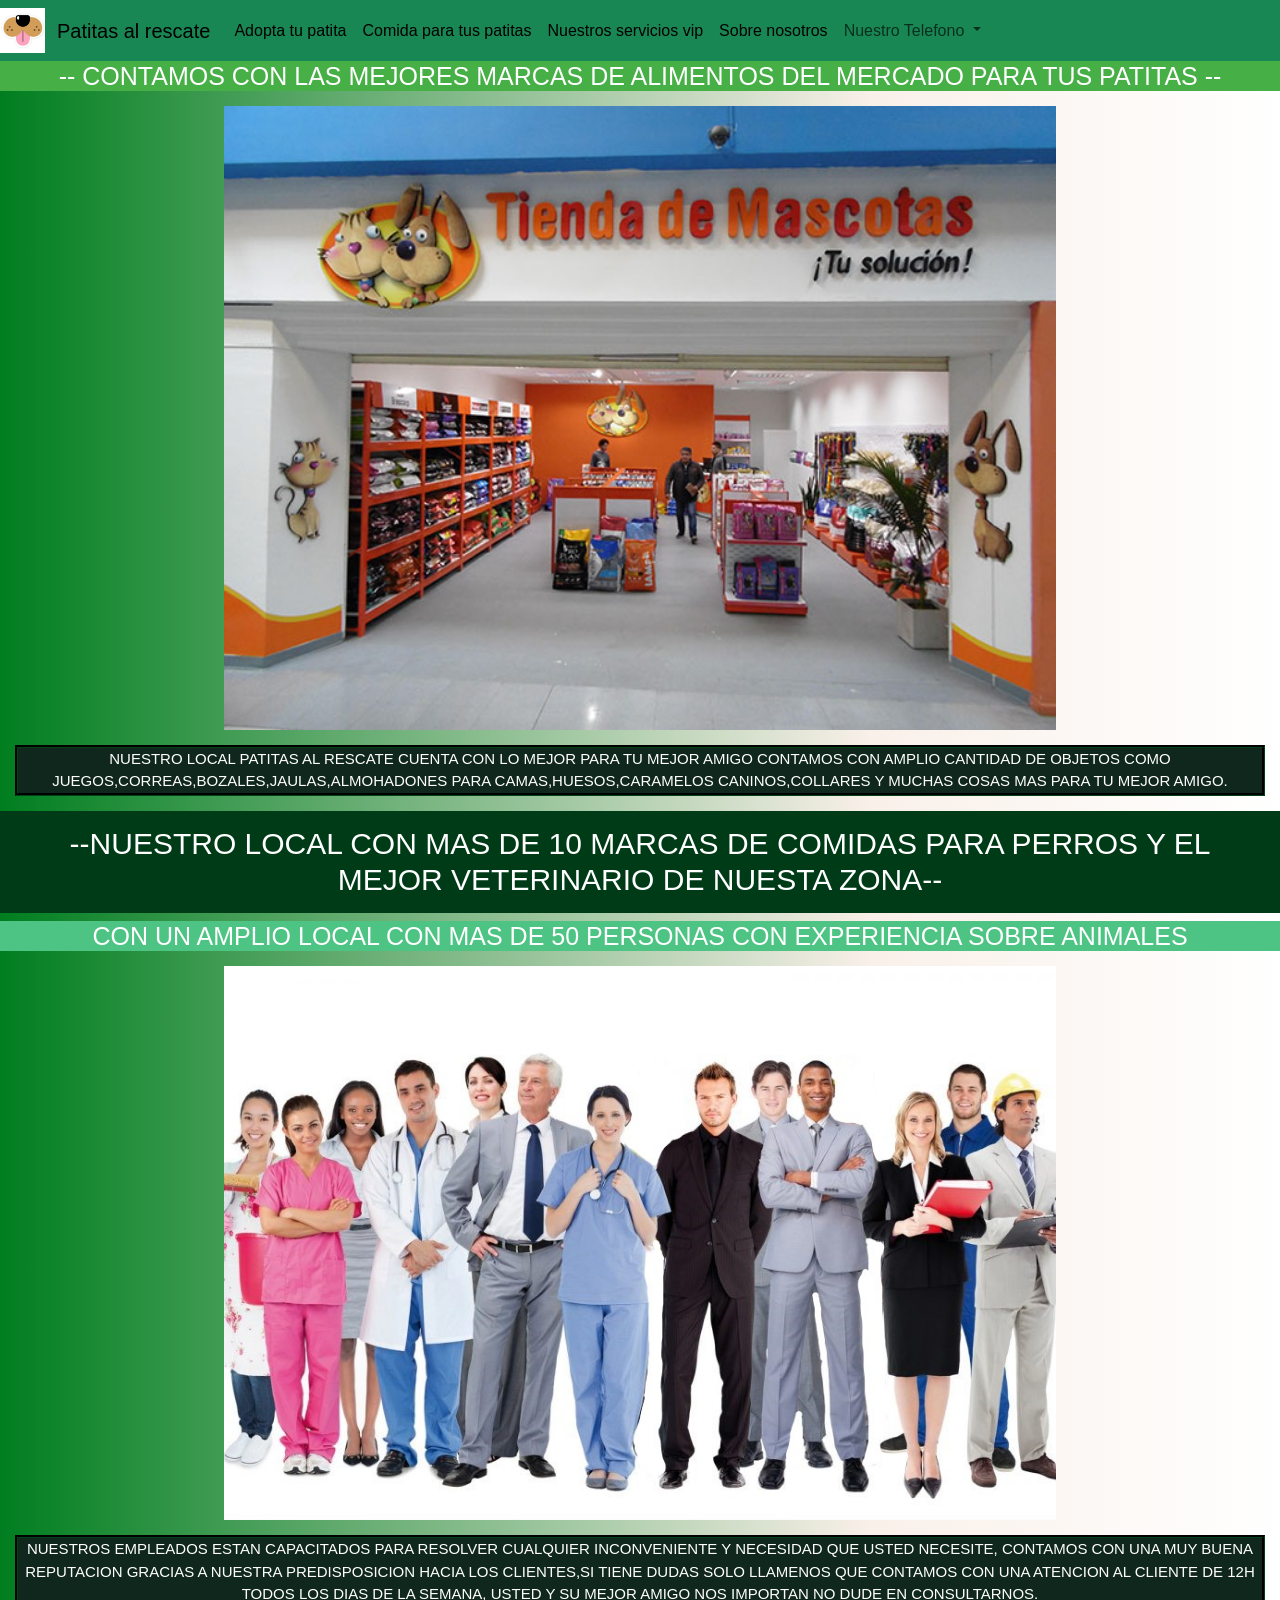
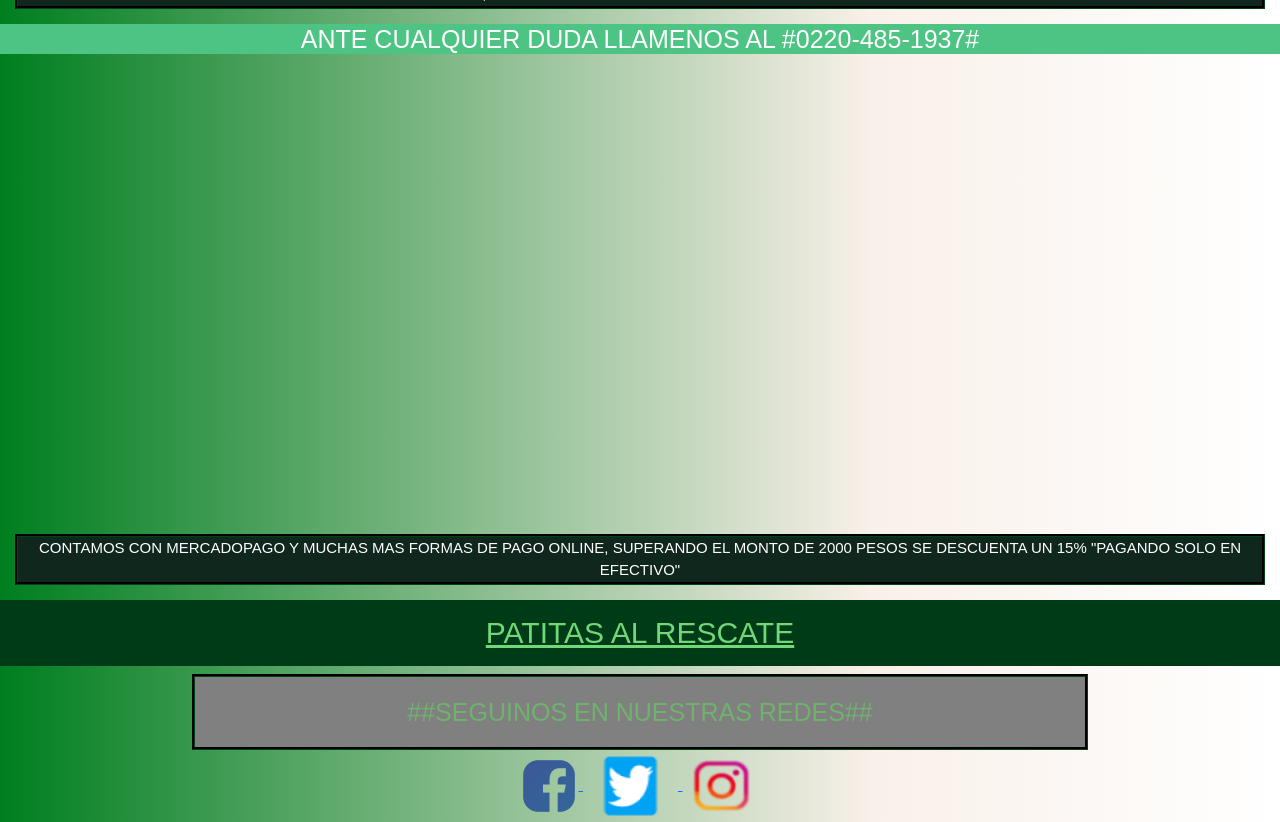
<file: paginas/sobre nosotros.html>
<!doctype html>
<html lang="en">
  <head>
    <!-- Required meta tags -->
    <meta charset="utf-8">
    <meta name="viewport" content="width=device-width, initial-scale=1">
    <meta name="keywords" content="Empleados,Numero de telefono,Veterinaria canina,Atencion al cliente">
    <meta name="description" content="Creamos patitas al rescate para satisfacer la necesidad de cualquier dueño, lo mejor en marca de comida para perros y una amplia experiencia sobre animales.">

    <!-- Bootstrap CSS -->
    <link href="https://cdn.jsdelivr.net/npm/bootstrap@5.1.3/dist/css/bootstrap.min.css" rel="stylesheet" integrity="sha384-1BmE4kWBq78iYhFldvKuhfTAU6auU8tT94WrHftjDbrCEXSU1oBoqyl2QvZ6jIW3" crossorigin="anonymous">

     <title>Patitas al rescate</title>
    <link rel="stylesheet" href="../css/style.css">
    <link rel="icon" href="../img/icono.png">
    <link rel="stylesheet" href="https://cdnjs.cloudflare.com/ajax/libs/animate.css/4.1.1/animate.min.css"/>
  </head>
  <!-- inicia body -->
  <body class="animate__animated animate__bounceInLeft">    
    <!-- inicia nav -->
    <nav class="sticky-top navbar navbar-expand-lg navbar-light bg-success">
      <img src="../img/icono.png" alt="" width="45" height="45">
  <div class="container-fluid">
    <a class="navbar-brand" href="../index.html">Patitas al rescate</a>
    <button class="navbar-toggler" type="button" data-bs-toggle="collapse" data-bs-target="#navbarSupportedContent" aria-controls="navbarSupportedContent" aria-expanded="false" aria-label="Toggle navigation">
      <span class="navbar-toggler-icon"></span>
    </button>
    <div class="collapse navbar-collapse" id="navbarSupportedContent">
      <ul class="navbar-nav me-auto mb-2 mb-lg-0">
        <li class="nav-item">
          <a class="nav-link active" aria-current="page" href="../paginas/perros.html">Adopta tu patita</a>
        </li>
        <li class="nav-item">
          <a class="nav-link active" aria-current="page" href="../paginas/comidasparatuspatitas.html">Comida para tus patitas</a>
        </li>
        <li class="nav-item">
          <a class="nav-link active" aria-current="page" href="../paginas/nuestros servicio de duchas vip.html">Nuestros servicios vip</a>
        </li>       
        <li class="nav-item">
          <a class="nav-link active" aria-current="page" href="../paginas/sobre nosotros.html">Sobre nosotros</a>
        </li>
        <li class="nav-item dropdown">
          <a class="nav-link dropdown-toggle" href="#" id="navbarDropdown" role="button" data-bs-toggle="dropdown" aria-expanded="false">Nuestro Telefono
          </a>
          <ul class="dropdown-menu" aria-labelledby="navbarDropdown">
            <li><hr class="dropdown-divider"></li>
            <li><a class="nav-link active" href="#">Tel:0220-444-9342</a></li>
            <li><a class="nav-link active" href="#">WSP:15-9342-0430</a></li>
          </ul>
        </li>
      </ul>
    </div>
  </div>
</nav>
     <!-- cierra nav -->

    <!-- Optional JavaScript; choose one of the two! -->

    <!-- Option 1: Bootstrap Bundle with Popper -->
    <script src="https://cdn.jsdelivr.net/npm/bootstrap@5.1.3/dist/js/bootstrap.bundle.min.js" integrity="sha384-ka7Sk0Gln4gmtz2MlQnikT1wXgYsOg+OMhuP+IlRH9sENBO0LRn5q+8nbTov4+1p" crossorigin="anonymous"></script>

    <!-- Option 2: Separate Popper and Bootstrap JS -->
    <!--
    <script src="https://cdn.jsdelivr.net/npm/@popperjs/core@2.10.2/dist/umd/popper.min.js" integrity="sha384-7+zCNj/IqJ95wo16oMtfsKbZ9ccEh31eOz1HGyDuCQ6wgnyJNSYdrPa03rtR1zdB" crossorigin="anonymous"></script>
    <script src="https://cdn.jsdelivr.net/npm/bootstrap@5.1.3/dist/js/bootstrap.min.js" integrity="sha384-QJHtvGhmr9XOIpI6YVutG+2QOK9T+ZnN4kzFN1RtK3zEFEIsxhlmWl5/YESvpZ13" crossorigin="anonymous"></script>
    -->

	<h3 class="bg-green">-- Contamos con las mejores marcas de alimentos del mercado para tus patitas --</h3>
        <article>
			<a href="../index.html">
		    <img src="../img/BHI-1.jpg" id="img-center" width="65%" alt="logo de patitas al rescate" class="margin"></a>
        <p>Nuestro local Patitas Al Rescate cuenta con lo mejor para tu mejor amigo contamos con amplio cantidad de objetos como juegos,correas,bozales,jaulas,almohadones para camas,huesos,caramelos caninos,collares y muchas cosas mas para tu mejor amigo.</p>

		    <h1>--Nuestro local con mas de 10 marcas de comidas para perros y el mejor veterinario de nuesta zona--</h1>

        <h3>Con un amplio local con mas de 50 personas con experiencia sobre animales</h3>
        <img src="../img/veterinaria3.jpg" alt="foto de personal" id="img-center" width="65%" alt="logo de patitas al rescate" class="margin">
        <p>Nuestros empleados estan capacitados para resolver cualquier inconveniente y necesidad que usted necesite, contamos con una muy buena reputacion gracias a nuestra predisposicion hacia los clientes,si tiene dudas solo llamenos que contamos con una atencion al cliente de 12h todos los dias de la semana, usted y su mejor amigo nos importan no dude en consultarnos.</p>
		    <h3>Ante cualquier duda llamenos al #0220-485-1937#</h3>
		    <iframe class="margin" id="img-center" src="https://www.google.com/maps/embed?pb=!1m18!1m12!1m3!1d13127.24039817252!2d-58.70303315255818!3d-34.659498498479465!2m3!1f0!2f0!3f0!3m2!1i1024!2i768!4f13.1!3m3!1m2!1s0x95bcbf5f99894261%3A0x7a7b0f1b9ad03215!2sPet%20Shop%20y%20Veterinaria%20en%20Ituzaing%C3%B3%20-%20Natural%20Life!5e0!3m2!1ses-419!2sar!4v1645625367934!5m2!1ses-419!2sar" width="600" height="450" style="border:0;" allowfullscreen="" loading="lazy"></iframe>
		</article>

		<p>Contamos con mercadopago y muchas mas formas de pago online, superando el monto de 2000 pesos se descuenta un 15% "pagando solo en efectivo"</p>
			
		<h1 class="decoraciontitulo--nuevo">Patitas al rescate</h1>
	
	<footer>
	<h3 class="text-center">##Seguinos en nuestras redes##</h3>
		<a href="https://facebook.com" target="_blank">
			<img src="../img/facebook.png" alt="Seguinos en facebook">
		</a>
		<a href="https://twitter.com" target="_blank">
			<img src="../img/twitter.jpg" alt="Seguinos en twitter">
		</a>
		<a href="https://instagram.com" target="_blank">
			<img src="../img/insta.jpg" alt="Seguinos en instagram">
		</a>
	</footer>
</body>
</html>
</file>
<file: css/style.css>
.text-center {
  border-collapse: collapse; }

h1 {
  font-size: 30px;
  color: white;
  background-color: #004414;
  text-transform: uppercase;
  padding: 15px; }

p {
  font-size: 15px;
  color: white;
  background-color: #004414;
  text-transform: uppercase;
  padding: 15px; }

h3 {
  font-size: 25px;
  color: white;
  background-color: #4dc483;
  text-transform: uppercase;
  padding: 15px; }

.bg-green {
  background-color: #46af46; }

.bg-green2 {
  background-color: #003b17; }

.decoraciontitulo, .decoraciontitulo--nuevo {
  text-decoration: underline;
  color: #6fb16d; }

.decoraciontitulo--nuevo {
  color: #70d879; }

body {
  font-family: arial, helvetica;
  background: #008616;
  background: linear-gradient(90deg, #007e1f 0%, #f9f0e9 68%, white 100%); 
  overflow-x: hidden; }

.menu {
  list-style: none;
  padding: 0;
  background: #00a31b;
  width: 90%;
  max-width: 100px;
  margin: auto;
  position: auto;
  vertical-align: auto;
  text-align: center;
  border-style: groove;
  border-color: whitesmoke; }

.text-midle {
  text-align: center; }

.text-left {
  justify-content: left; }

.text-right {
  justify-content: right; }

.imgstyle {
  border-style: groove;
  border-radius: auto;
  margin: 10px; }

nav {
  width: 100%;
  display: flex;
  position: sticky;
  justify-content: space-between;
  box-sizing: border-box; }

p {
  color: white;
  border-style: groove;
  border-color: #004415;
  background: #10271e;
  padding: 0;
  width: auto;
  margin: auto;
  position: auto;
  vertical-align: auto;
  text-align: center;
  margin: 15px; }

h2 {
  color: lightyellow;
  background-color: #005e05;
  padding: 0;
  width: 60%;
  text-align: center;
  margin: auto;
  position: auto;
  vertical-align: auto;
  text-align: center; }

nav li a:hover {
  background-color: greenyellow; }

footer h3 {
  color: #6fb16d;
  border-style: groove;
  border-color: #004414;
  width: 70%;
  padding: 0;
  margin: auto;
  background-color: #46af46; }

fieldset legend {
  background-color: whitesmoke;
  display: flex; }

body header nav h1 {
  color: whitesmoke; }

.text-center {
  display: flex;
  justify-content: center;
  align-items: center;
  background: gray;
  padding: 20px; }

#img-center {
  display: block;
  margin-left: auto;
  margin-right: auto; }

footer {
  text-align: center; }

section table tr td {
  text-align: center;
  margin-left: auto;
  margin-right: auto; }

table {
  display: flex;
  justify-content: center;
  align-items: center;
  padding: 20px;
  background-color: #70d879; }

.padding {
  padding: 10px;
  background: darkgray; }

h1 {
  color: white;
  background-color: #003b17;
  width: 100%;
  text-align: center; }

fieldset {
  background-color: aliceblue; }

.margin {
  margin: 15px; }

h3 {
  color: white;
  background-color: #4dc483;
  padding: 0;
  width: 100%;
  text-align: center;
  margin: auto;
  text-align: center; }

.back {
  background-color: #429668; }

.bg-green {
  justify-content: center; }

.bg-green2 {
  justify-content: center; }

.color {
  color: white; }
</file>
